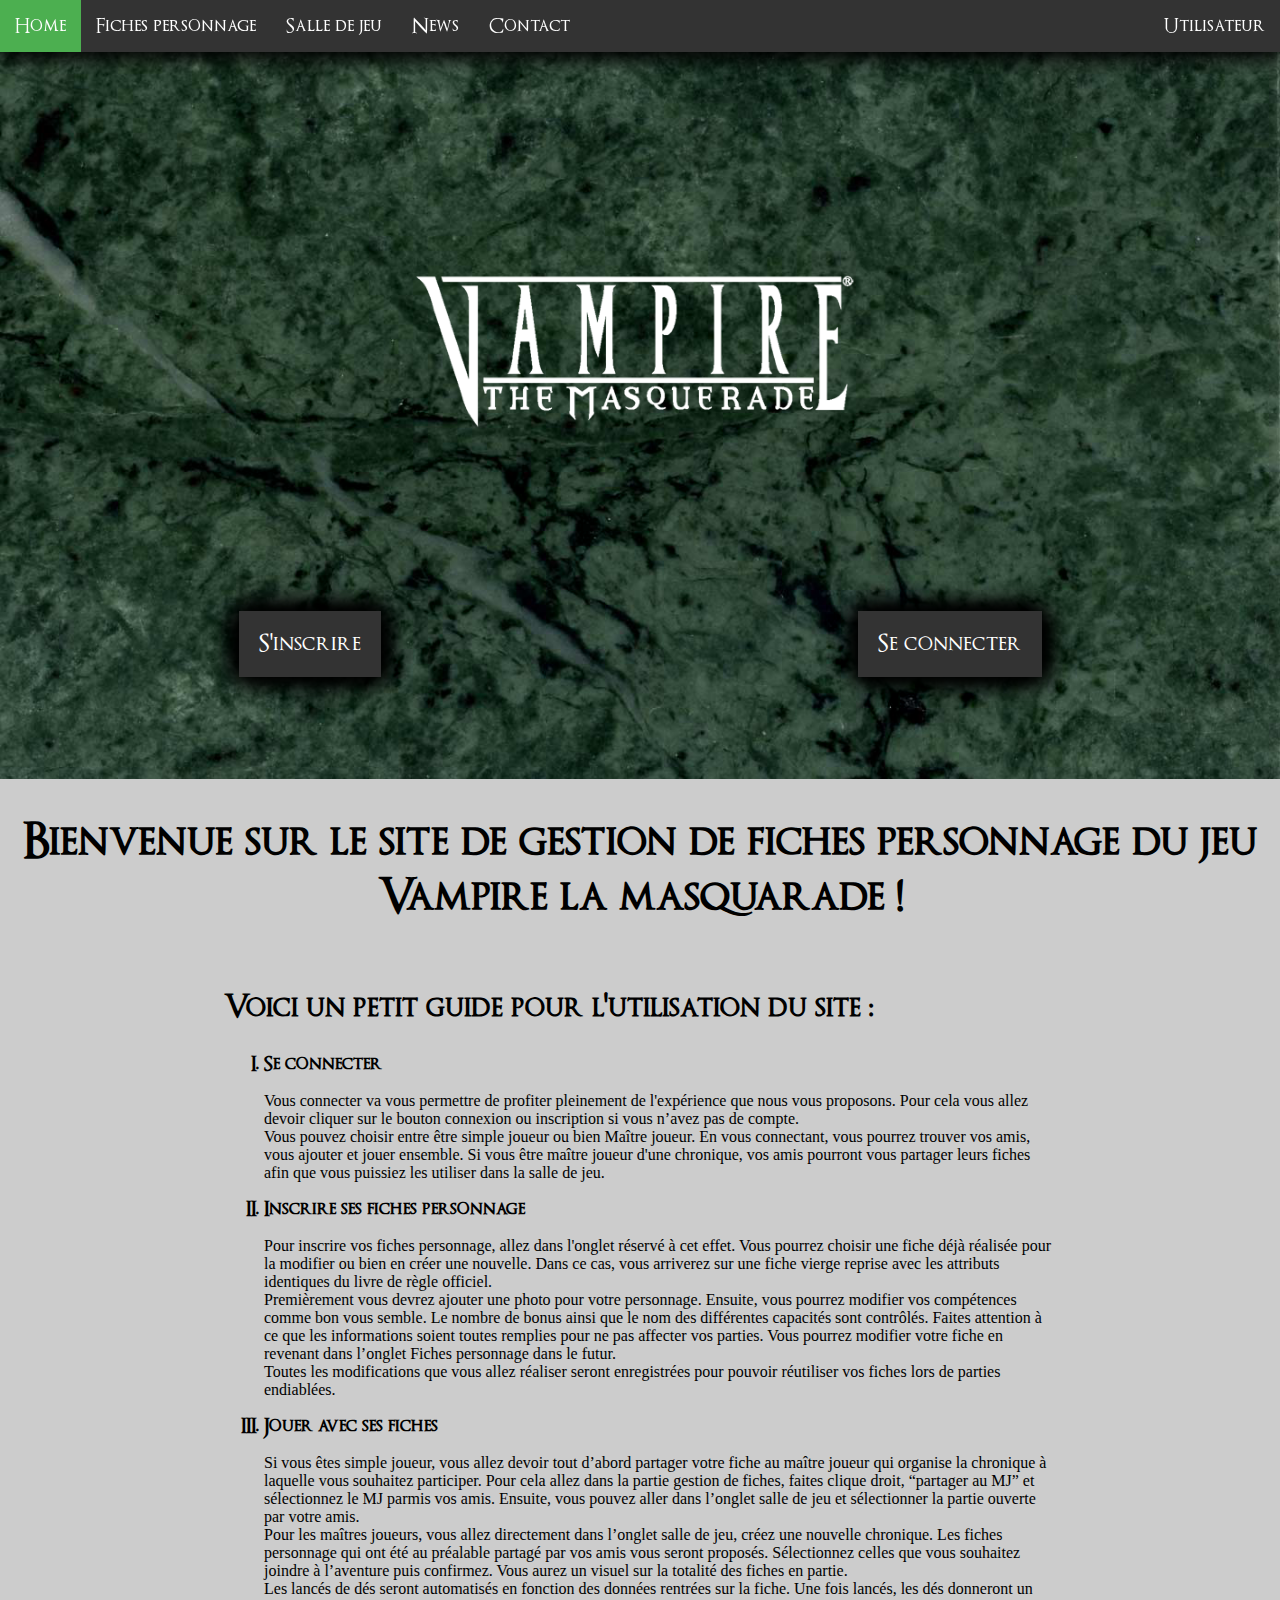
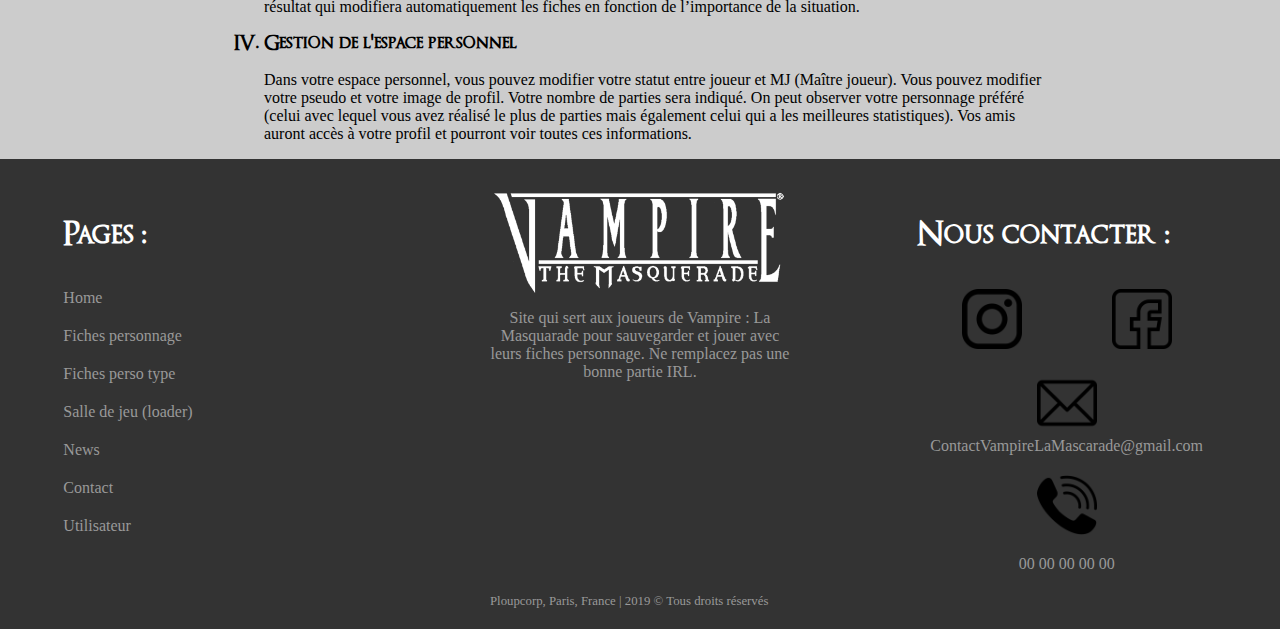
<file: Fiche personnages/index.html>
<!DOCTYPE html>
<html>
<head>
    <meta charset="utf-8" />
    <meta http-equiv="X-UA-Compatible" content="IE=edge"/>
    <title>Vampire la mascarade</title>
    <link rel="icon" href="media/icon.png"/>
    <meta name="description" content="Site de gestion de fiche personnage"/>
    <meta name="keywords" content="JDR, Fiche, personnage, Vampire, Masquerade"/>
    <meta name="author" content="S.B"/>

    <meta name="viewport" content="initial-scale=1.0, user-scalable=yes" />
    <!-- feuille de style principale -->
    <link rel="stylesheet" type="text/css" media="screen" href="css/main.css"/>
</head>

<body>
    <header>
        <!-- barre de navigation -->
        <nav class="nav">
            <ul>    
                <li><a href="index.html" class="active">Home</a></li>
                <li><a href="pages/userFiche.html">Fiches personnage</a></li>
                <li><a href="pages/salleJ.html">Salle de jeu</a></li>
                <li><a href="pages/news.html">News</a></li>
                <li><a href="pages/contact.html">Contact</a></li>
                <li style="float:right"><a href="pages/inscription.html">Utilisateur</a></li>
            </ul>           
        </nav>
        <nav class="navtab">
            <ul>    
                <li><a href="index.html" class="active">Home</a></li>
                <li><a href="pages/userFiche.html">Fiches personnage</a></li>
                <li><a href="pages/salleJ.html">Salle de jeu</a></li>
                <li><a href="pages/news.html">News</a></li>
                <li><a href="pages/contact.html">Contact</a></li>
                <li><a href="pages/inscription.html">Utilisateur</a></li>
            </ul>           
        </nav>
    </header>

    <main>
        <!-- section top -->
        <div class="imageTOP">
            <img src="media/fondtop.png" class="fond" alt="Fond Vampire : The Masquerade">
            <img src="media/vampireb.png" class="imgvampire">
            <div class="butons">
                <div class="inscription">
                    <a href="pages/inscription.html">S'inscrire</a>
                </div>
                <div class="connection">
                    <a href="pages/inscription.html">Se connecter</a>
                </div>
            </div>
        </div>

        <!-- section 1 -->
        <section>
            <h1>Bienvenue sur le site de gestion de fiches personnage du jeu Vampire la masquarade !</h1>
            <article class="index">
                <h2>Voici un petit guide pour l'utilisation du site :</h2>
                <ol>
                    <li>Se connecter</li>
                        <p>Vous connecter va vous permettre de profiter pleinement de l'expérience que nous vous proposons. Pour cela vous allez devoir cliquer sur le bouton connexion ou inscription si vous n’avez pas de compte. </br>
                        Vous pouvez choisir entre être simple joueur ou bien Maître joueur. 
                        En vous connectant, vous pourrez trouver vos amis, vous ajouter et jouer ensemble. Si vous être maître joueur d'une chronique, vos amis pourront vous partager leurs fiches afin que vous puissiez les utiliser dans la salle de jeu.
                        </p> 
                    <li>Inscrire ses fiches personnage</li>
                        <p>Pour inscrire vos fiches personnage, allez dans l'onglet réservé à cet effet. Vous pourrez choisir une fiche déjà réalisée pour la modifier ou bien en créer une nouvelle. Dans ce cas, vous arriverez sur une fiche vierge reprise avec les attributs identiques du livre de règle officiel.</br>
                        Premièrement vous devrez ajouter une photo pour votre personnage. Ensuite, vous pourrez modifier vos compétences comme bon vous semble. Le nombre de bonus ainsi que le nom des différentes capacités sont contrôlés. Faites attention à ce que les informations soient toutes remplies pour ne pas affecter vos parties. Vous pourrez modifier votre fiche en revenant dans l’onglet Fiches personnage dans le futur.</br>
                        Toutes les modifications que vous allez réaliser seront enregistrées pour pouvoir réutiliser vos fiches lors de parties endiablées. 
                                </p> 
                    <li>Jouer avec ses fiches</li>
                        <p>Si vous êtes simple joueur, vous allez devoir tout d’abord partager votre fiche au maître joueur qui organise la chronique à laquelle vous souhaitez participer. Pour cela allez dans la partie gestion de fiches, faites clique droit, “partager au MJ” et sélectionnez le MJ parmis vos amis. Ensuite, vous pouvez aller dans l’onglet salle de jeu et sélectionner la partie ouverte par votre amis.</br> 
                        Pour les maîtres joueurs, vous allez directement dans l’onglet salle de jeu, créez une nouvelle chronique. Les fiches personnage qui ont été au préalable partagé par vos amis vous seront proposés. Sélectionnez celles que vous souhaitez joindre à l’aventure puis confirmez. Vous aurez un visuel sur la totalité des fiches en partie.</br> 
                        Les lancés de dés seront automatisés en fonction des données rentrées sur la fiche. Une fois lancés, les dés donneront un résultat qui modifiera automatiquement les fiches en fonction de l’importance de la situation. 
                        </p> 
                        <li>Gestion de l'espace personnel</li>
                        <p>Dans votre espace personnel, vous pouvez modifier votre statut entre joueur et MJ (Maître joueur). Vous pouvez modifier votre pseudo et votre image de profil. Votre nombre de parties sera indiqué. On peut observer votre personnage préféré (celui avec lequel vous avez réalisé le plus de parties mais également celui qui a les meilleures statistiques). Vos amis auront accès à votre profil et pourront voir toutes ces informations.</p> 
                </ol>
            </article>
        </section>
    </main>
    <footer>
        <div class="footerB">
            <h2>Pages :</h2>
            <a href="index.html">Home</a>
            <a href="pages/userFiche.html">Fiches personnage</a>
            <a href="pages/Fiches/ficheP.html">Fiches perso type</a>
            <a href="pages/salleJ.html">Salle de jeu (loader)</a>
            <a href="pages/news.html">News</a>
            <a href="pages/contact.html">Contact</a>
            <a href="pages/inscription.html">Utilisateur</a>
        </div>
        <div class="footerB sanslien">
            <img src="media/vampireb.png">
            <p>Site qui sert aux joueurs de Vampire : La Masquarade pour sauvegarder et jouer avec leurs fiches personnage. Ne remplacez pas une bonne partie IRL.</p>
            <div class="copyright">
                Ploupcorp, Paris, France | 2019 © Tous droits réservés 
            </div>
        </div>
        <div class="footerB sanslien">
            <h2>Nous contacter :</h2>
            <div class="directlink">
                <a href="https://www.instagram.com/" target="_blank"><img src="media/reseaux/instagram-logo.png"></a>
                <a href="https://www.facebook.com/" target="_blank"><img src="media/reseaux/facebook.png"></a>
            </div>
            <div class="contactplus">
                <img src="media/reseaux/email.png"> 
                <p style="margin:0">ContactVampireLaMascarade@gmail.com</p>
            </div>
            <div class="contactplus">
                <img src="media/reseaux/call.png">
                <p>00 00 00 00 00</p>
            </div>
        </div>
    </footer>
</body>


</html>
</file>
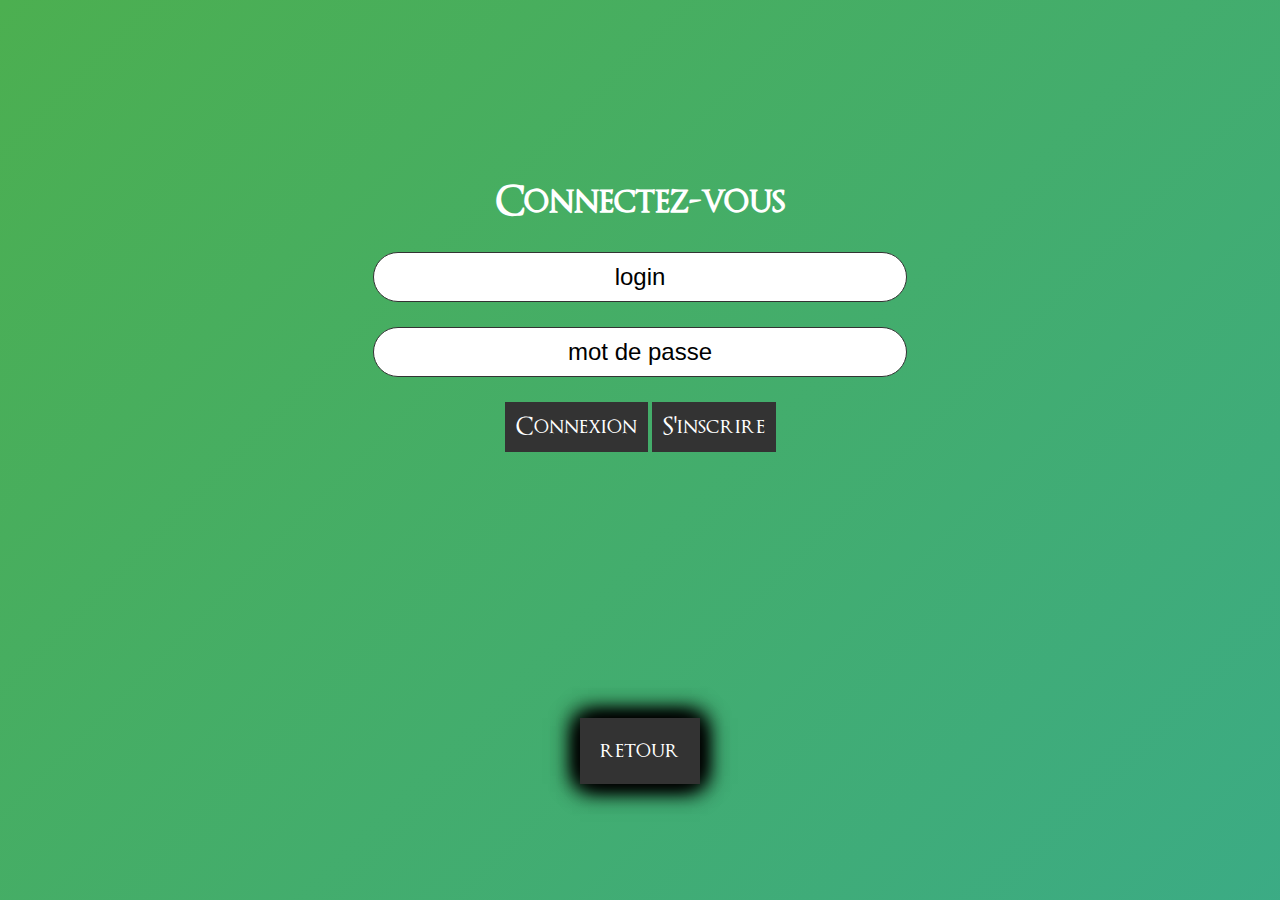
<file: Fiche personnages/pages/inscription.html>
<!DOCTYPE html>
<html class="spe">
<head>
    <meta charset="utf-8" />
    <meta http-equiv="X-UA-Compatible" content="IE=edge"/>
    <title>Vampire la mascarade - formulaire</title>
    <link rel="icon" href="../../media/icon.png"/>
    <meta name="description" content="Inscription ou connexion au site de gestion de fiches Vampire : The Masquerade"/>
    <meta name="keywords" content="JDR, Fiche, personnage, Vampire, Masquerade"/>
    <meta name="author" content="S.B"/>

    <meta name="viewport" content="initial-scale=1.0, user-scalable=yes" />
    <!-- feuille de style principale -->
    <link rel="stylesheet" type="text/css" media="screen" href="../css/main.css"/>
</head>

<body class="spe">
    <div class="fondformulaire">
        <div class="formulaire connexion">
            <h1>Connectez-vous</h1>
            <form action="inscription.html" method="post">
                <input type='text' name='login' value="login"></br>
                <input type='text' name='mdp' value="mot de passe"></br>
                <input class="submit" type="submit" value="Connexion"> 
                <input class="submit goin" type="submit" value="S'inscrire"> 
            </form>
        </div>
        <div class="formulaire inscriptions">
                <h1>Inscrivez-vous</h1>
                <form action="#" method="post">
                    <input type='text' name='login' value="login"></br>
                    <input type='text' name='mdp' value="mot de passe"></br>
                    <input type='text' name='mdp2' value="répétez votre mot de passe"></br>
                    <input type='text' name='mail' value="mail"></br>
                    <input class="submit" type="submit" value="Inscrption"> 
                    <input class="submit goco" type="submit" value="Se connecter"> 
                </form>
        </div>
        <div class="butons log">
            <a href="../index.html">retour</a>
        </div>
    </div>
</body>
</html>
</file>
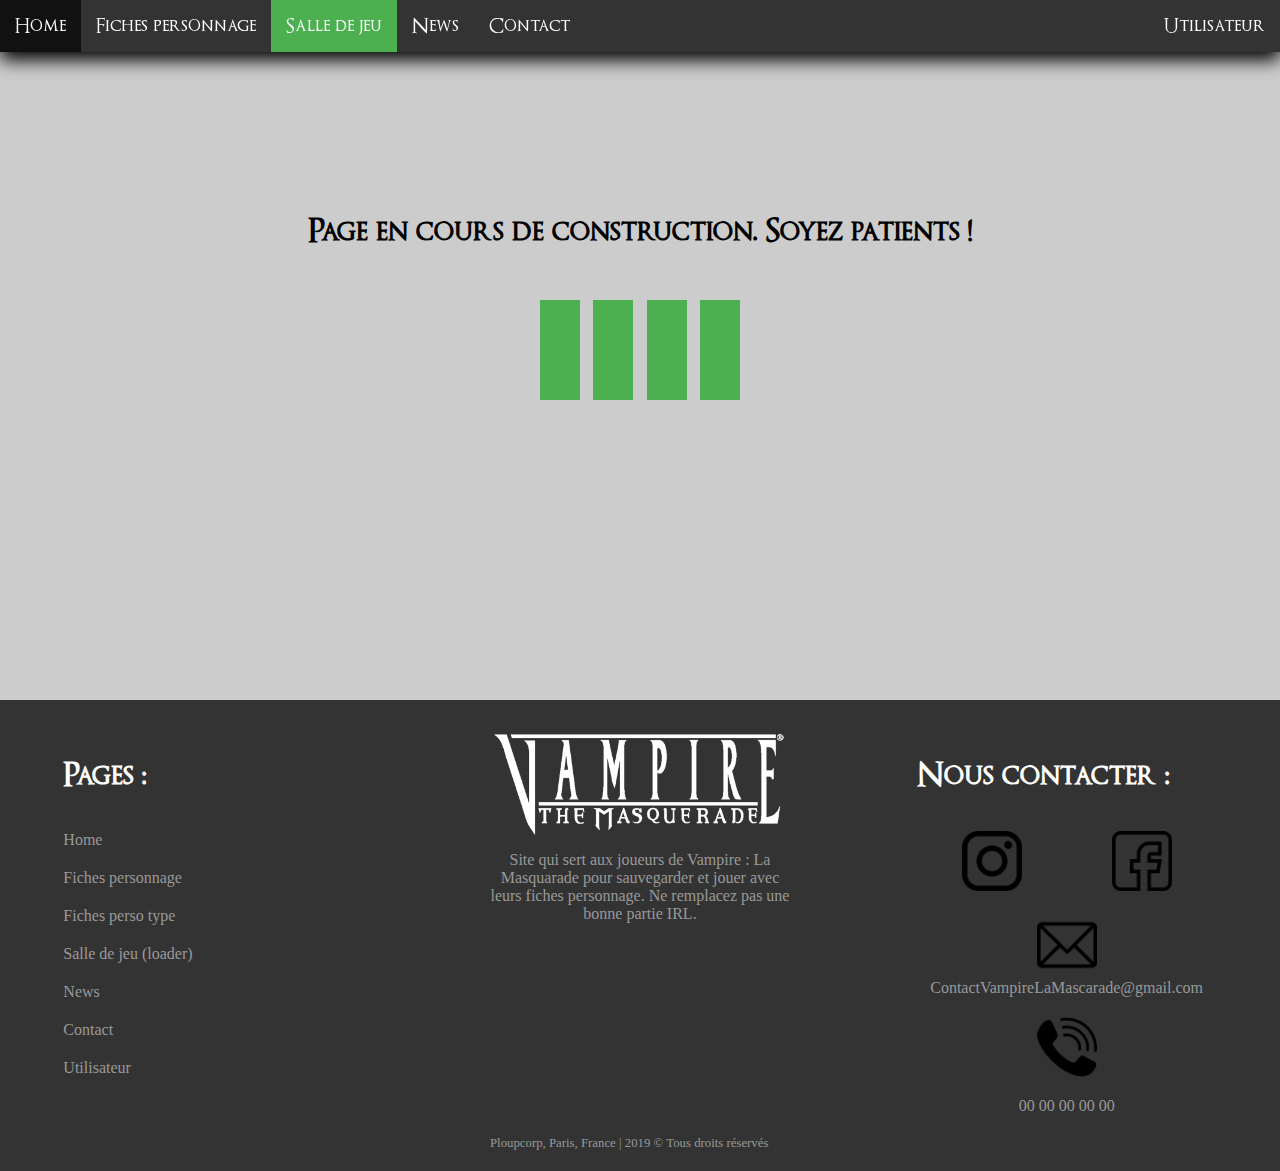
<file: Fiche personnages/pages/salleJ.html>
<!DOCTYPE html>
<html>
<head>
    <meta charset="utf-8" />
    <meta http-equiv="X-UA-Compatible" content="IE=edge"/>
    <title>Vampire la mascarade - salle de jeu</title>
    <link rel="icon" href="../media/icon.png"/>
    <meta name="description" content="Zone de jeu. Lancez vos chroniques et amusez-vous avec vous amis"/>
    <meta name="keywords" content="JDR, Fiche, personnage, Vampire, Masquerade"/>
    <meta name="author" content="S.B"/>

    <meta name="viewport" content="initial-scale=1.0, user-scalable=yes" />
    <!-- feuille de style principale -->
    <link rel="stylesheet" type="text/css" media="screen" href="../css/main.css"/>
</head>

<body>
    <header>
        <!-- barre de navigation -->
        <nav class="nav">
            <ul>    
                <li><a href="../index.html">Home</a></li>
                <li><a href="userFiche.html">Fiches personnage</a></li>
                <li><a href="salleJ.html" class="active">Salle de jeu</a></li>
                <li><a href="news.html">News</a></li>
                <li><a href="contact.html">Contact</a></li>
                <li style="float:right"><a href="inscription.html">Utilisateur</a></li>
            </ul>           
        </nav>
        <nav class="navtab">
            <ul>    
                    <li><a href="../index.html">Home</a></li>
                    <li><a href="userFiche.html">Fiches personnage</a></li>
                    <li><a href="salleJ.html" class="active">Salle de jeu</a></li>
                    <li><a href="news.html">News</a></li>
                    <li><a href="contact.html">Contact</a></li>
                <li><a href="inscription.html">Utilisateur</a></li>
            </ul>           
        </nav>
    </header>
        
    <main class="SalleJ">
        <h1 class="tLoader">Page en cours de construction. Soyez patients !</h1>
        <div class="loader">
            <div class="carre1"></div>
            <div class="carre2"></div>
            <div class="carre3"></div>
            <div class="carre4"></div>
        </div>
    </main>
    <footer>
        <div class="footerB">
            <h2>Pages :</h2>
            <a href="../index.html">Home</a>
            <a href="userFiche.html">Fiches personnage</a>
            <a href="Fiches/ficheP.html">Fiches perso type</a>
            <a href="salleJ.html">Salle de jeu (loader)</a>
            <a href="news.html">News</a>
            <a href="contact.html">Contact</a>
            <a href="inscription.html">Utilisateur</a>
        </div>
        <div class="footerB sanslien">
            <img src="../media/vampireb.png">
            <p>Site qui sert aux joueurs de Vampire : La Masquarade pour sauvegarder et jouer avec leurs fiches personnage. Ne remplacez pas une bonne partie IRL.</p>
            <div class="copyright">
                Ploupcorp, Paris, France | 2019 © Tous droits réservés 
            </div>
        </div>
        <div class="footerB sanslien">
            <h2>Nous contacter :</h2>
            <div class="directlink">
                <a href="https://www.instagram.com/" target="_blank"><img src="../media/reseaux/instagram-logo.png"></a>
                <a href="https://www.facebook.com/" target="_blank"><img src="../media/reseaux/facebook.png"></a>
            </div>
            <div class="contactplus">
                <img src="../media/reseaux/email.png"> 
                <p style="margin:0">ContactVampireLaMascarade@gmail.com</p>
            </div>
            <div class="contactplus">
                <img src="../media/reseaux/call.png">
                <p>00 00 00 00 00</p>
            </div>
        </div>
    </footer>   
</body>
</html>
</file>
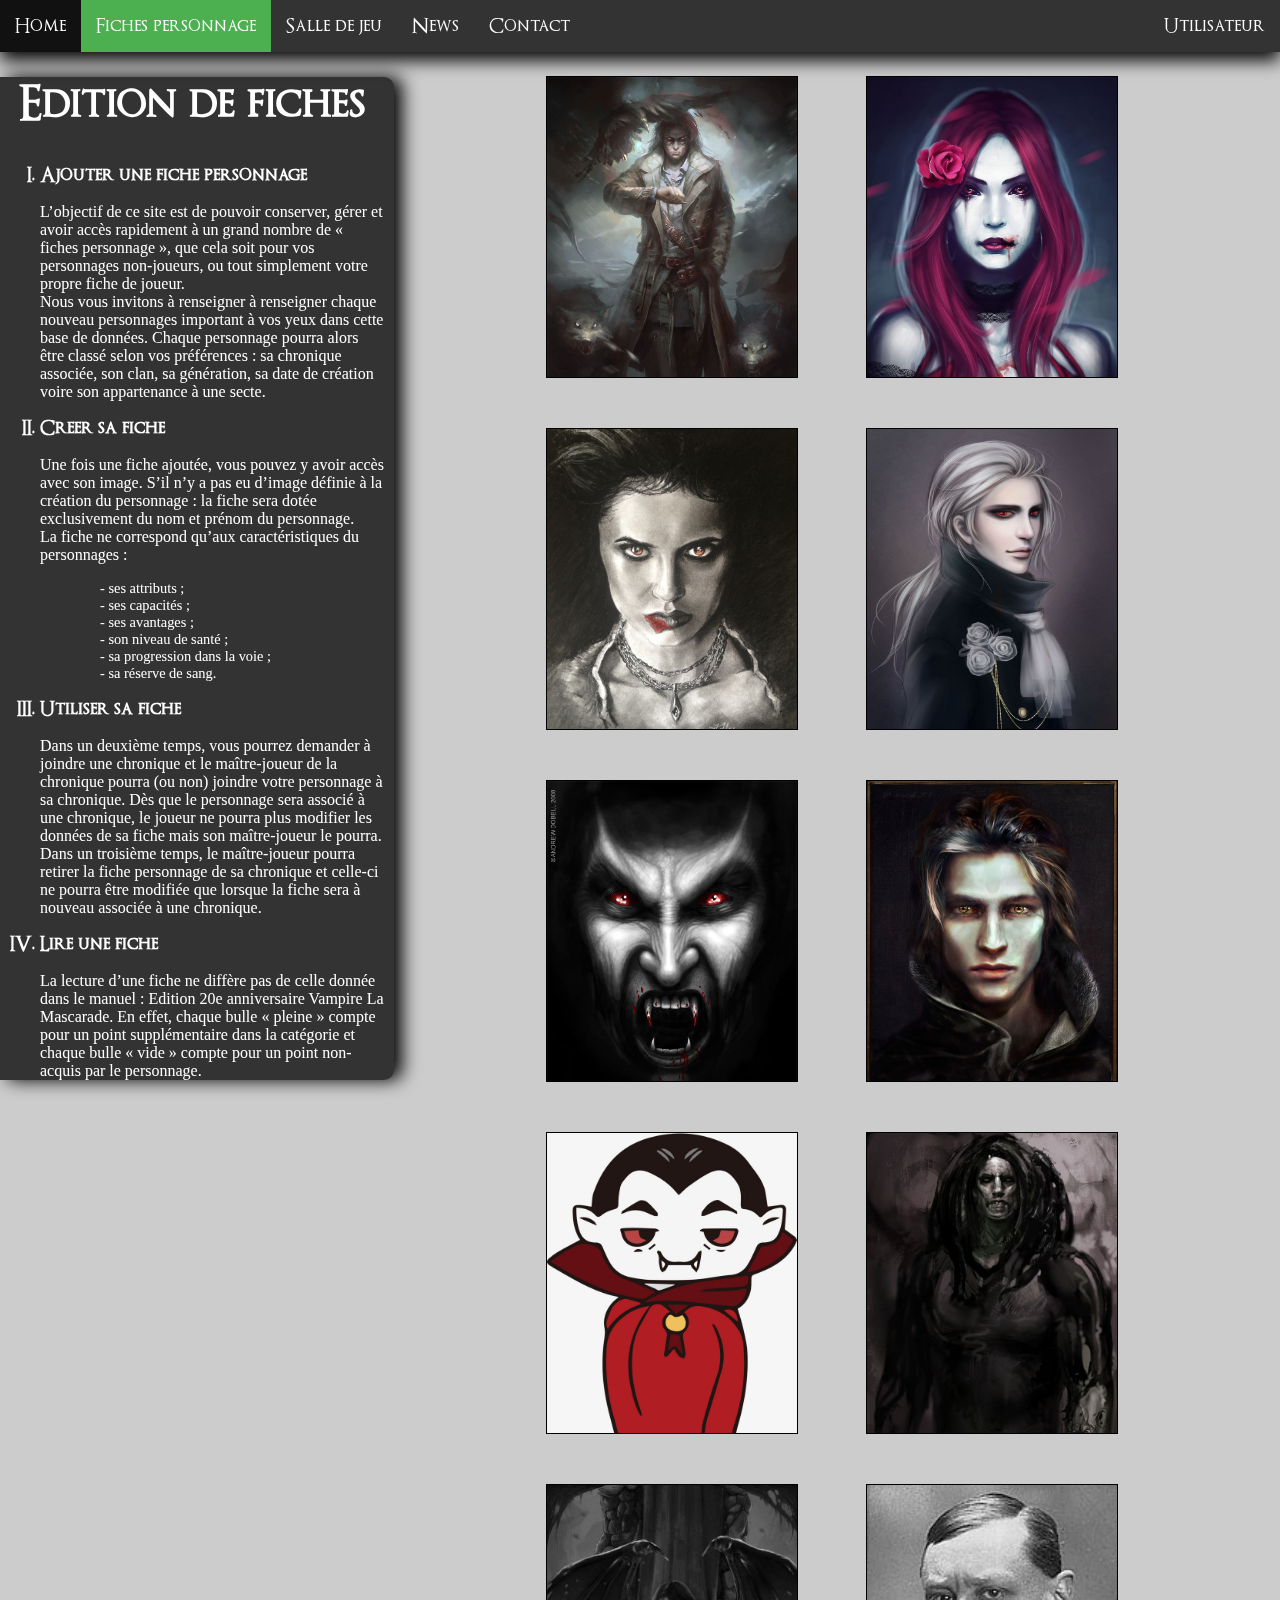
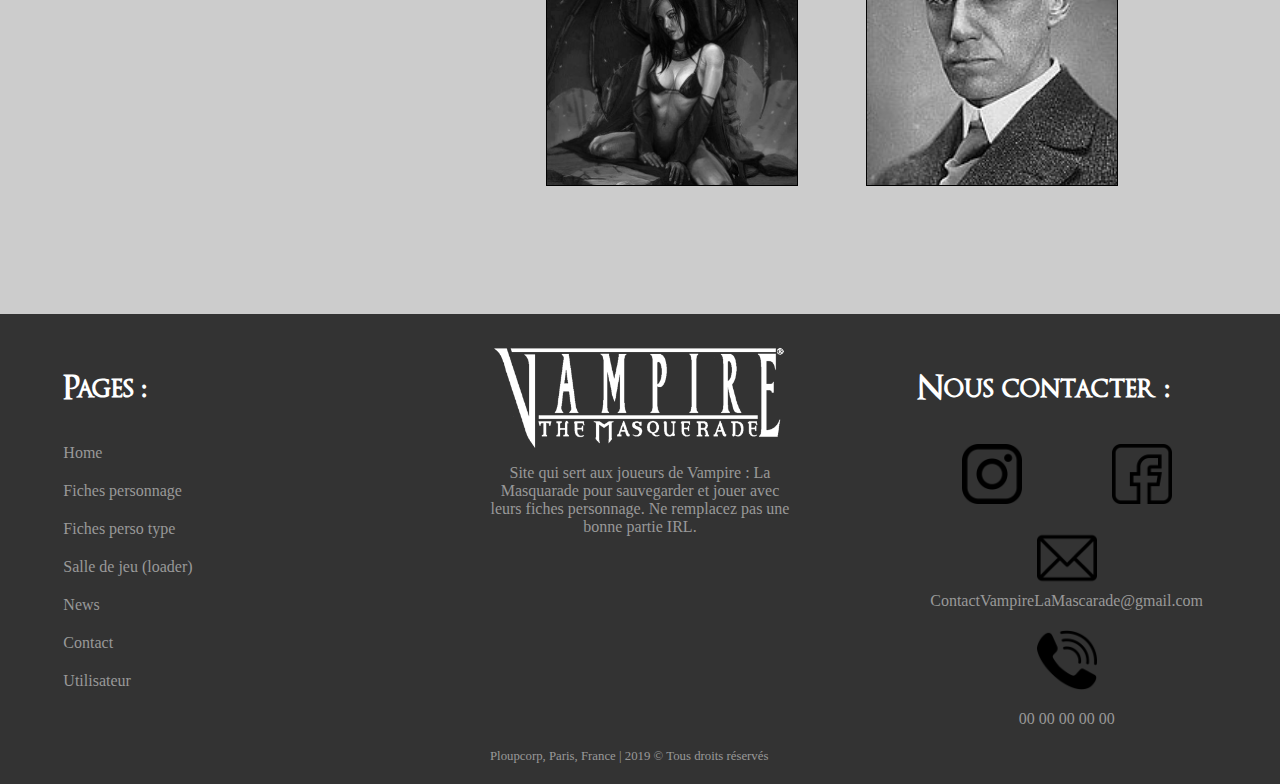
<file: Fiche personnages/pages/userFiche.html>
<!DOCTYPE html>
<html>
<head>
    <meta charset="utf-8" />
    <meta http-equiv="X-UA-Compatible" content="IE=edge"/>
    <title>Vampire la mascarade - création de fiches</title>
    <link rel="icon" href="../media/icon.png"/>
    <meta name="description" content="Gestion de ses fiches personnage à utiliser pour jouer à Vampire : The Masquarade"/>
    <meta name="keywords" content="JDR, Fiche, personnage, Vampire, Masquerade"/>
    <meta name="author" content="S.B"/>

    <meta name="viewport" content="initial-scale=1.0, user-scalable=yes" />
    <!-- feuille de style principale -->
    <link rel="stylesheet" type="text/css" media="screen" href="../css/main.css"/>
</head>

<body>
    <header>
        <!-- barre de navigation -->
        <nav class="nav">
            <ul>    
                <li><a href="../index.html">Home</a></li>
                <li><a href="userFiche.html" class="active">Fiches personnage</a></li>
                <li><a href="salleJ.html">Salle de jeu</a></li>
                <li><a href="news.html">News</a></li>
                <li><a href="contact.html">Contact</a></li>
                <li style="float:right"><a href="inscription.html">Utilisateur</a></li>
            </ul>           
        </nav>
        <nav class="navtab">
            <ul>    
                    <li><a href="../index.html">Home</a></li>
                    <li><a href="userFiche.html" class="active">Fiches personnage</a></li>
                    <li><a href="salleJ.html">Salle de jeu</a></li>
                    <li><a href="news.html">News</a></li>
                    <li><a href="contact.html">Contact</a></li>
                <li><a href="inscription.html">Utilisateur</a></li>
            </ul>           
        </nav>
    </header>

    <main>
        <!-- tuto fiches fixé gauche -->
        <section class="editeur">
            <div class="boiteediteur">
                <h1>Edition de fiches</h1>
                <ol>
                    <li>Ajouter une fiche personnage</li>
                    <p>L’objectif de ce site est de pouvoir conserver, gérer et avoir accès rapidement à un grand nombre de « fiches personnage », que cela soit pour vos personnages non-joueurs, ou tout simplement votre propre fiche de joueur.</br>
                    Nous vous invitons à renseigner à renseigner chaque nouveau personnages important à vos yeux dans cette base de données. Chaque personnage pourra alors être classé selon vos préférences : sa chronique associée, son clan, sa génération, sa date de création voire son appartenance à une secte.</p>
                    <li>Creer sa fiche</li>
                    <p>Une fois une fiche ajoutée, vous pouvez y avoir accès avec son image. S’il n’y a pas eu d’image définie à la création du personnage : la fiche sera dotée exclusivement du nom et prénom du personnage.</br>
                    La fiche ne correspond qu’aux caractéristiques du personnages :
                        <ul> 
                            <li>ses attributs ;</li>
                            <li>ses capacités ;</li>
                            <li>ses avantages ;</li>
                            <li>son niveau de santé ;</li>
                            <li>sa progression dans la voie ;</li>
                            <li>sa réserve de sang.</li>
                        </ul>
                    </p>
                    <li>Utiliser sa fiche</li>
                    <p>Dans un deuxième temps, vous pourrez demander à joindre une chronique et le maître-joueur de la chronique pourra (ou non) joindre votre personnage à sa chronique. Dès que le personnage sera associé à une chronique, le joueur ne pourra plus modifier les données de sa fiche mais son maître-joueur le pourra.</br>
                    Dans un troisième temps, le maître-joueur pourra retirer la fiche personnage de sa chronique et celle-ci ne pourra être modifiée que lorsque la fiche sera à nouveau associée à une chronique. </p>
                    <li>Lire une fiche</li>
                    <p>La lecture d’une fiche ne diffère pas de celle donnée dans le manuel : Edition 20e anniversaire Vampire La Mascarade. En effet, chaque bulle « pleine » compte pour un point supplémentaire dans la catégorie et chaque bulle « vide » compte pour un point non-acquis par le personnage.</p>
                </ol>
            </div>
        </section>

        <!-- différentes fiches personnages -->
        <article class="articlemargin">
            <div class="fichesP">
                <a href="Fiches/ficheP.html"><img src="../media/perso/personnage_1.jpg" width="250px" title="vampire 1" alt="vampire 1"></a>
            </div>
            <div class="fichesP">
                <a href="Fiches/ficheP.html"><img src="../media/perso/personnage_2.jpg" width="250px" title="vampire 2" alt="vampire 2"></a>
            </div>
            <div class="fichesP">
                <a href="Fiches/ficheP.html"><img src="../media/perso/personnage_3.jpg" width="250px"></a>
            </div>
            <div class="fichesP">
                <a href="Fiches/ficheP.html"><img src="../media/perso/personnage_4.jpg" width="250px" title="vampire 3" alt="vampire 3"></a>
            </div>
            <div class="fichesP">
                <a href="Fiches/ficheP.html"><img src="../media/perso/personnage_5.jpg" width="250px" title="vampire 4" alt="vampire 4"></a>
            </div>
            <div class="fichesP">
                <a href="Fiches/ficheP.html"><img src="../media/perso/personnage_6.jpg" width="250px" title="vampire 5" alt="vampire 5"></a>
            </div>
            <div class="fichesP">
                <a href="Fiches/ficheP.html"><img src="../media/perso/personnage_7.jpg" width="250px" title="vampire 6" alt="vampire 6"></a>
            </div>
            <div class="fichesP">
                <a href="Fiches/ficheP.html"><img src="../media/perso/personnage_8.jpg" width="250px" title="vampire 7" alt="vampire 7"></a>
            </div>
            <div class="fichesP">
                <a href="Fiches/ficheP.html"><img src="../media/perso/personnage_9.jpg" width="250px" title="vampire 8" alt="vampire 8"></a>
            </div>
            <div class="fichesP">
                <a href="Fiches/ficheP.html"><img src="../media/perso/personnage_10.jpg" width="250px" title="vampire 9" alt="vampire 9"></a>
            </div>
        </article>

    </main>
    <footer>
        <div class="footerB">
            <h2>Pages :</h2>
            <a href="../index.html">Home</a>
            <a href="userFiche.html">Fiches personnage</a>
            <a href="Fiches/ficheP.html">Fiches perso type</a>
            <a href="salleJ.html">Salle de jeu (loader)</a>
            <a href="news.html">News</a>
            <a href="contact.html">Contact</a>
            <a href="inscription.html">Utilisateur</a>
        </div>
        <div class="footerB sanslien">
            <img src="../media/vampireb.png">
            <p>Site qui sert aux joueurs de Vampire : La Masquarade pour sauvegarder et jouer avec leurs fiches personnage. Ne remplacez pas une bonne partie IRL.</p>
            <div class="copyright">
                Ploupcorp, Paris, France | 2019 © Tous droits réservés 
            </div>
        </div>
        <div class="footerB sanslien">
            <h2>Nous contacter :</h2>
            <div class="directlink">
                <a href="https://www.instagram.com/" target="_blank"><img src="../media/reseaux/instagram-logo.png"></a>
                <a href="https://www.facebook.com/" target="_blank"><img src="../media/reseaux/facebook.png"></a>
            </div>
            <div class="contactplus">
                <img src="../media/reseaux/email.png"> 
                <p style="margin:0">ContactVampireLaMascarade@gmail.com</p>
            </div>
            <div class="contactplus">
                <img src="../media/reseaux/call.png">
                <p>00 00 00 00 00</p>
            </div>
        </div>
    </footer>
</body>
</html>
</file>
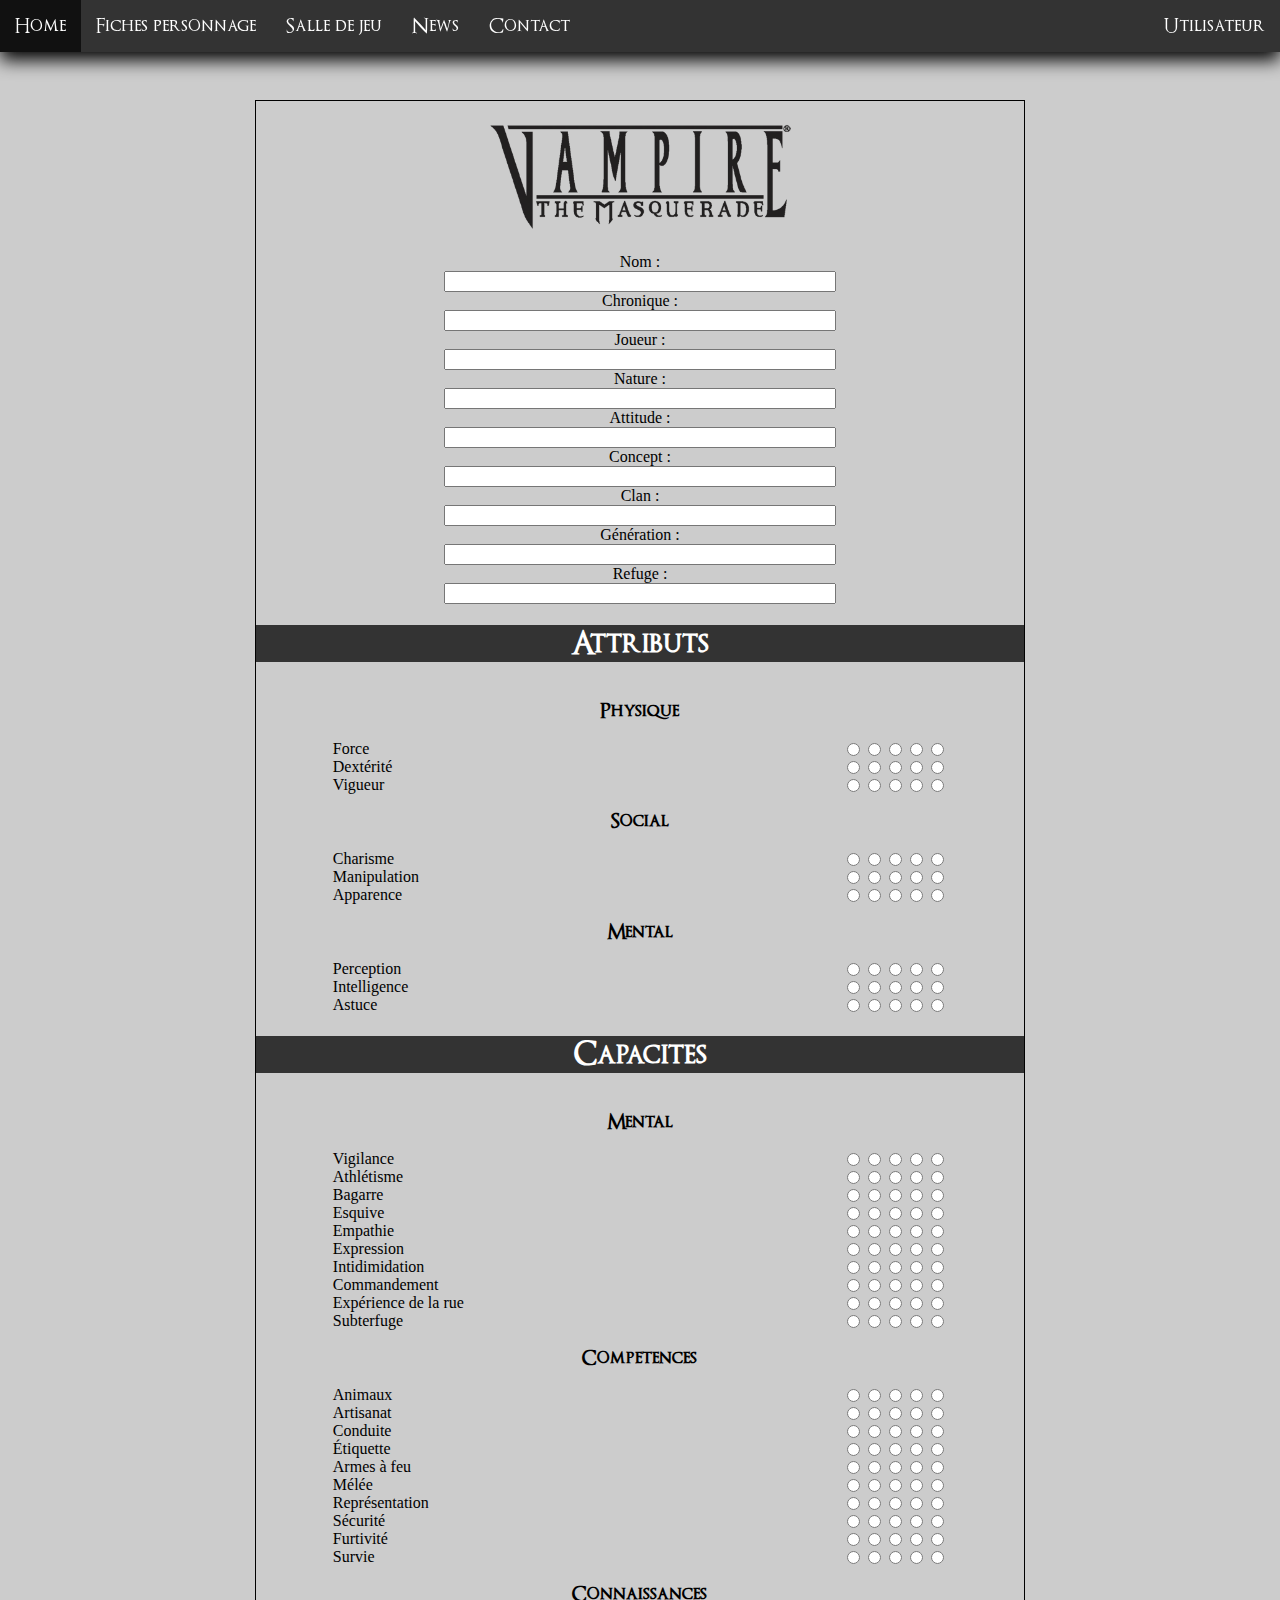
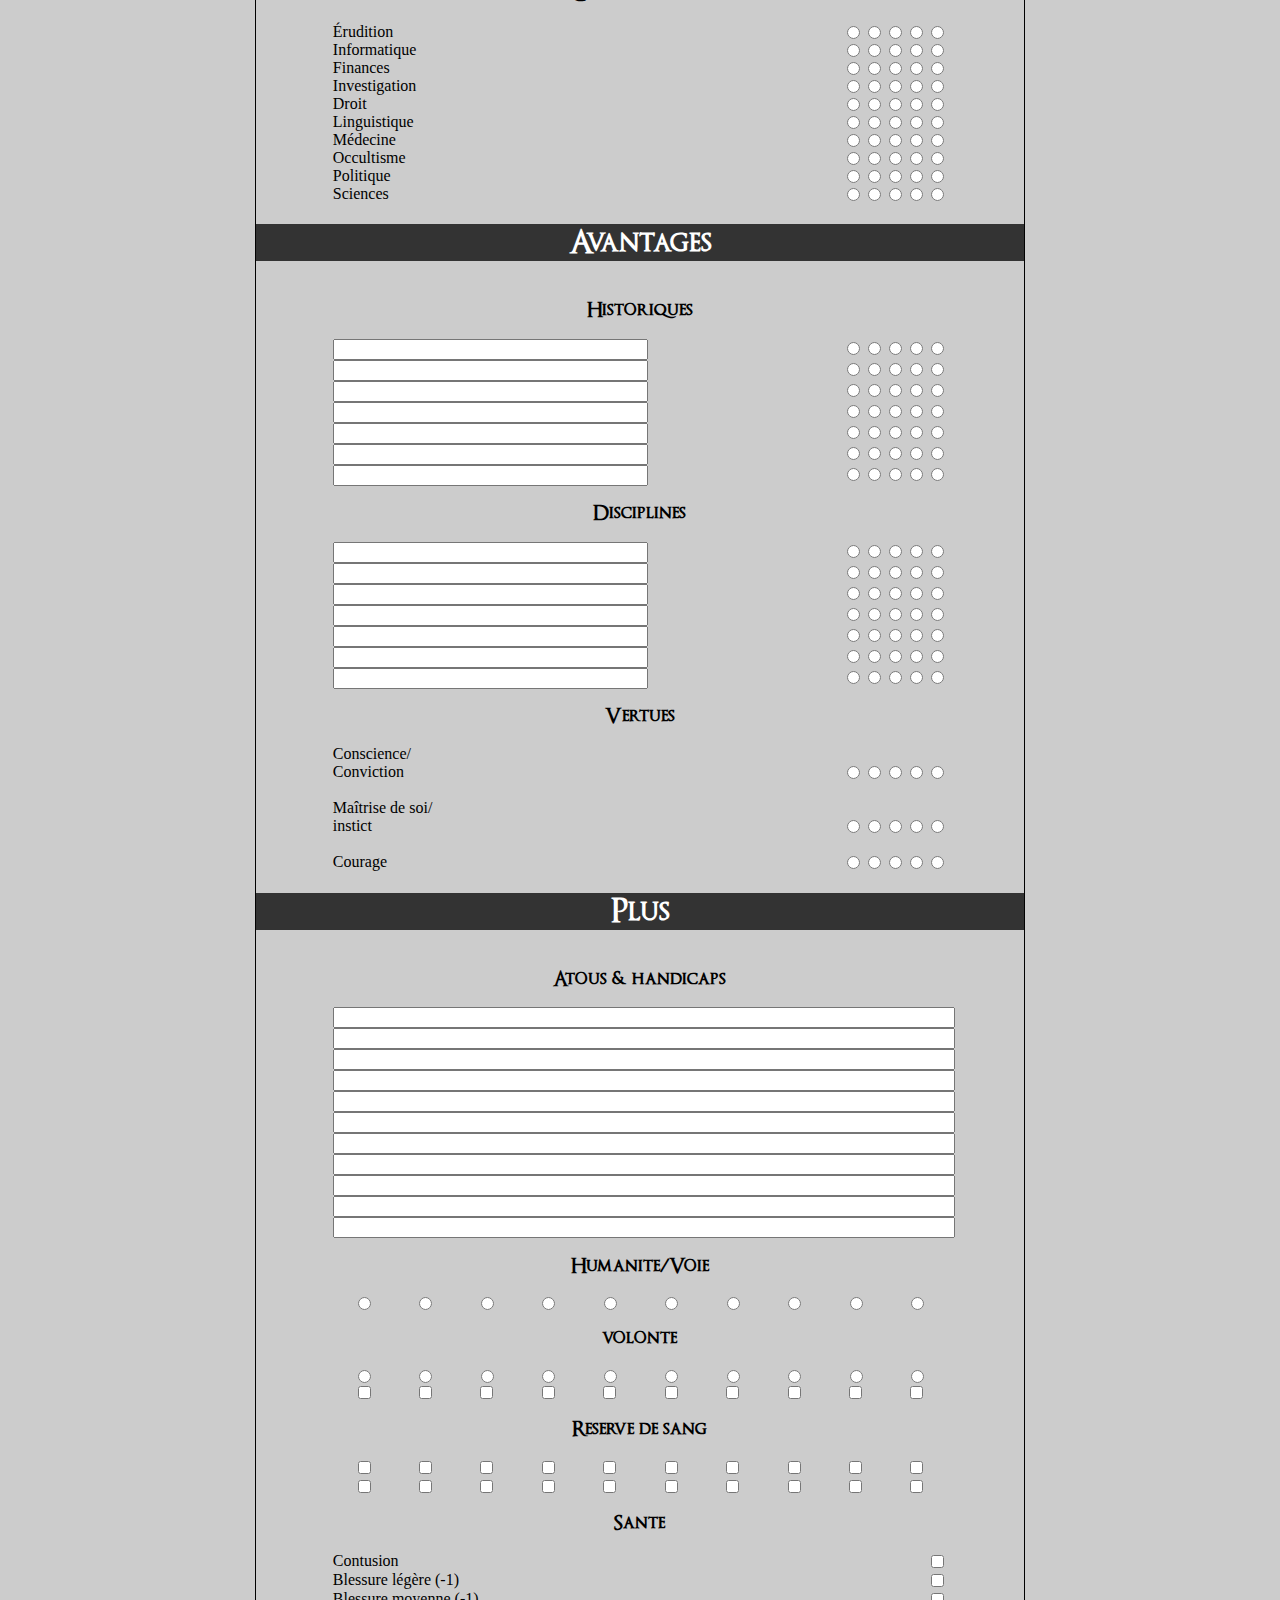
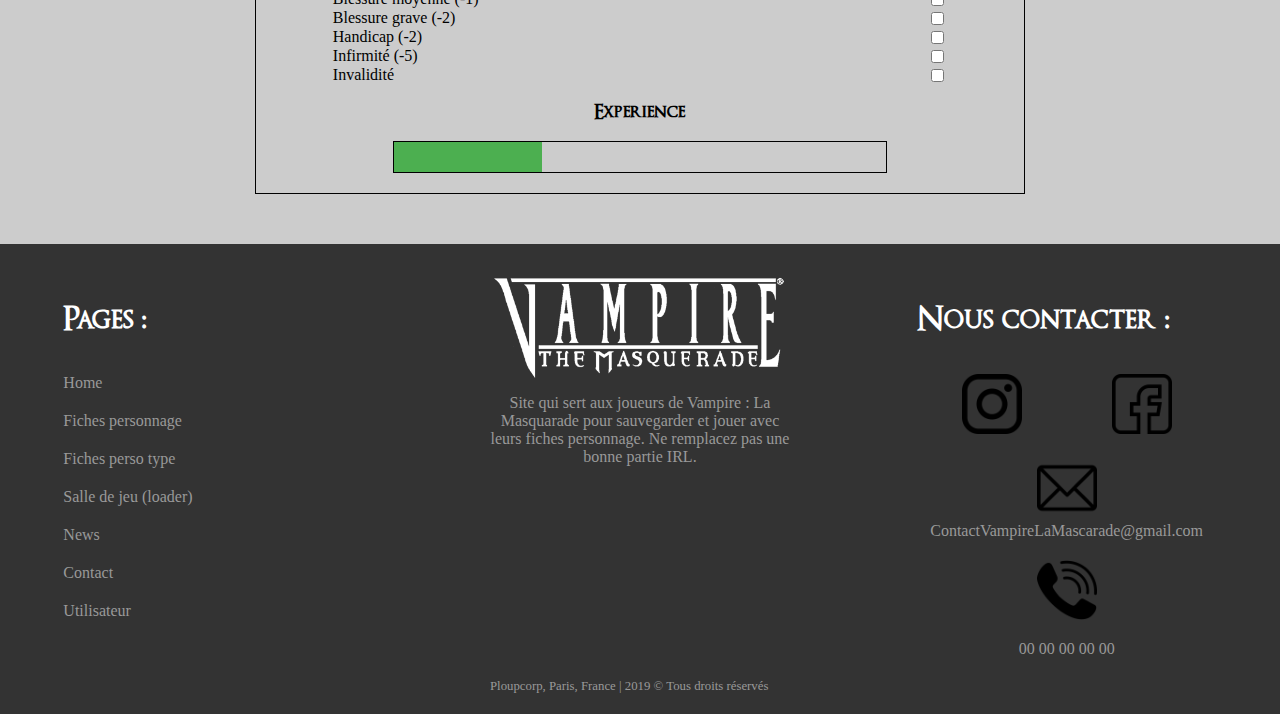
<file: Fiche personnages/pages/Fiches/ficheP.html>
<!DOCTYPE html>
<html>
<head>
    <meta charset="utf-8" />
    <meta http-equiv="X-UA-Compatible" content="IE=edge"/>
    <title>Vampire la mascarade - fiche personnage</title>
    <link rel="icon" href="../../media/icon.png"/>
    <meta name="description" content="Fiche personnage type"/>
    <meta name="keywords" content="JDR, Fiche, personnage, Vampire, Masquerade"/>
    <meta name="author" content="S.B"/>

    <meta name="viewport" content="initial-scale=1.0, user-scalable=yes" />
    <!-- feuille de style principale -->
    <link rel="stylesheet" type="text/css" media="screen" href="../../css/main.css"/>
</head>

<body>
    <header>
        <!-- barre de navigation -->
        <nav class="nav">
            <ul>    
                <li><a href="../../index.html">Home</a></li>
                <li><a href="../userFiche.html">Fiches personnage</a></li>
                <li><a href="../salleJ.html">Salle de jeu</a></li>
                <li><a href="../news.html">News</a></li>
                <li><a href="../contact.html">Contact</a></li>
                <li style="float:right"><a href="../inscription.html">Utilisateur</a></li>
            </ul>           
        </nav>
        <nav class="navtab">
            <ul>    
                    <li><a href="../../index.html">Home</a></li>
                    <li><a href="../userFiche.html">Fiches personnage</a></li>
                    <li><a href="../salleJ.html">Salle de jeu</a></li>
                    <li><a href="../news.html">News</a></li>
                    <li><a href="../contact.html">Contact</a></li>
                <li><a href="../inscription.html">Utilisateur</a></li>
            </ul>           
        </nav>
    </header>

    <main>
        <article class="container">
            <img src="../../media/vampire.png">
            <div class="zones formulairevamp">
                <form action="ficheP.html" method="post">
                    Nom : <input type='text' name='Nom'>
                    Chronique : <input type='text' name='Chronique'>
                    Joueur : <input type='text' name='Joueur'>
                </form>
                <form action="ficheP.html" method="post">
                    Nature : <input type='text' name='Nature'>
                    Attitude : <input type='text' name='Attitude'>
                    Concept : <input type='text' name='Concept'>
                </form>
                <form action="ficheP.html" method="post">
                    Clan : <input type='text' name='Clan'>
                    Génération : <input type='text' name='Génération'>
                    Refuge : <input type='text' name='Refuge'>
                </form>
            </div>
            <h1>Attributs</h1>
            <div class="zones">
                <div class="attributs">
                    <h2>Physique</h2>
                    <form action="ficheP.html" method="post">
                        <div>Force <input type="radio" name='1'><input type="radio" name='1'><input type="radio" name='1'><input type="radio" name='1'><input type="radio" name='1'> </div>
                        <div>Dextérité <input type="radio" name='2'><input type="radio" name='2'><input type="radio" name='2'><input type="radio" name='2'><input type="radio" name='2'> </div>
                        <div>Vigueur <input type="radio" name='3'><input type="radio" name='3'><input type="radio" name='3'><input type="radio" name='3'><input type="radio" name='3'> </div>
                    </form>
                </div>
                <div class="attributs">
                    <h2>Social</h2>
                    <form action="ficheP.html" method="post">
                        <div>Charisme <input type="radio" name='1'><input type="radio" name='1'><input type="radio" name='1'><input type="radio" name='1'><input type="radio" name='1'> </div>
                        <div>Manipulation <input type="radio" name='2'><input type="radio" name='2'><input type="radio" name='2'><input type="radio" name='2'><input type="radio" name='2'> </div>
                        <div>Apparence <input type="radio" name='3'><input type="radio" name='3'><input type="radio" name='3'><input type="radio" name='3'><input type="radio" name='3'> </div>
                    </form>
                </div>
                <div class="attributs">
                    <h2>Mental</h2>
                    <form action="ficheP.html" method="post">
                        <div>Perception <input type="radio" name='1'><input type="radio" name='1'><input type="radio" name='1'><input type="radio" name='1'><input type="radio" name='1'> </div>
                        <div>Intelligence <input type="radio" name='2'><input type="radio" name='2'><input type="radio" name='2'><input type="radio" name='2'><input type="radio" name='2'> </div>
                        <div>Astuce <input type="radio" name='3'><input type="radio" name='3'><input type="radio" name='3'><input type="radio" name='3'><input type="radio" name='3'> </div>
                    </form>                  
                </div>
            </div>
            <h1>Capacites</h1>
            <div class="zones">
                <div class="attributs">
                    <h2>Mental</h2>
                    <form action="ficheP.html" method="post">
                        <div>Vigilance <input type="radio" name='1'><input type="radio" name='1'><input type="radio" name='1'><input type="radio" name='1'><input type="radio" name='1'> </div>
                        <div>Athlétisme <input type="radio" name='2'><input type="radio" name='2'><input type="radio" name='2'><input type="radio" name='2'><input type="radio" name='2'> </div>
                        <div>Bagarre <input type="radio" name='3'><input type="radio" name='3'><input type="radio" name='3'><input type="radio" name='3'><input type="radio" name='3'> </div>
                        <div>Esquive <input type="radio" name='4'><input type="radio" name='4'><input type="radio" name='4'><input type="radio" name='4'><input type="radio" name='4'> </div>
                        <div>Empathie <input type="radio" name='5'><input type="radio" name='5'><input type="radio" name='5'><input type="radio" name='5'><input type="radio" name='5'> </div>
                        <div>Expression <input type="radio" name='6'><input type="radio" name='6'><input type="radio" name='6'><input type="radio" name='6'><input type="radio" name='6'> </div>
                        <div>Intidimidation <input type="radio" name='7'><input type="radio" name='7'><input type="radio" name='7'><input type="radio" name='7'><input type="radio" name='7'> </div>
                        <div>Commandement <input type="radio" name='8'><input type="radio" name='8'><input type="radio" name='8'><input type="radio" name='8'><input type="radio" name='8'> </div>
                        <div>Expérience de la rue <input type="radio" name='9'><input type="radio" name='9'><input type="radio" name='9'><input type="radio" name='9'><input type="radio" name='9'> </div>
                        <div>Subterfuge <input type="radio" name='10'><input type="radio" name='10'><input type="radio" name='10'><input type="radio" name='10'><input type="radio" name='10'> </div>
                    </form>
                </div>
                <div class="attributs">
                    <h2>Competences</h2>
                    <form action="ficheP.html" method="post">
                        <div>Animaux <input type="radio" name='1'><input type="radio" name='1'><input type="radio" name='1'><input type="radio" name='1'><input type="radio" name='1'> </div>
                        <div>Artisanat <input type="radio" name='2'><input type="radio" name='2'><input type="radio" name='2'><input type="radio" name='2'><input type="radio" name='2'> </div>
                        <div>Conduite <input type="radio" name='3'><input type="radio" name='3'><input type="radio" name='3'><input type="radio" name='3'><input type="radio" name='3'> </div>
                        <div>Étiquette <input type="radio" name='4'><input type="radio" name='4'><input type="radio" name='4'><input type="radio" name='4'><input type="radio" name='4'> </div>
                        <div>Armes à feu <input type="radio" name='5'><input type="radio" name='5'><input type="radio" name='5'><input type="radio" name='5'><input type="radio" name='5'> </div>
                        <div>Mélée <input type="radio" name='6'><input type="radio" name='6'><input type="radio" name='6'><input type="radio" name='6'><input type="radio" name='6'> </div>
                        <div>Représentation <input type="radio" name='7'><input type="radio" name='7'><input type="radio" name='7'><input type="radio" name='7'><input type="radio" name='7'> </div>
                        <div>Sécurité <input type="radio" name='8'><input type="radio" name='8'><input type="radio" name='8'><input type="radio" name='8'><input type="radio" name='8'> </div>
                        <div>Furtivité <input type="radio" name='9'><input type="radio" name='9'><input type="radio" name='9'><input type="radio" name='9'><input type="radio" name='9'> </div>
                        <div>Survie <input type="radio" name='10'><input type="radio" name='10'><input type="radio" name='10'><input type="radio" name='10'><input type="radio" name='10'> </div>
                    </form>
                </div>
                <div class="attributs">
                    <h2>Connaissances</h2>
                    <form action="ficheP.html" method="post">
                        <div>Érudition <input type="radio" name='1'><input type="radio" name='1'><input type="radio" name='1'><input type="radio" name='1'><input type="radio" name='1'> </div>
                        <div>Informatique <input type="radio" name='2'><input type="radio" name='2'><input type="radio" name='2'><input type="radio" name='2'><input type="radio" name='2'> </div>
                        <div>Finances <input type="radio" name='3'><input type="radio" name='3'><input type="radio" name='3'><input type="radio" name='3'><input type="radio" name='3'> </div>
                        <div>Investigation <input type="radio" name='4'><input type="radio" name='4'><input type="radio" name='4'><input type="radio" name='4'><input type="radio" name='4'> </div>
                        <div>Droit <input type="radio" name='5'><input type="radio" name='5'><input type="radio" name='5'><input type="radio" name='5'><input type="radio" name='5'> </div>
                        <div>Linguistique <input type="radio" name='6'><input type="radio" name='6'><input type="radio" name='6'><input type="radio" name='6'><input type="radio" name='6'> </div>
                        <div>Médecine <input type="radio" name='7'><input type="radio" name='7'><input type="radio" name='7'><input type="radio" name='7'><input type="radio" name='7'> </div>
                        <div>Occultisme <input type="radio" name='8'><input type="radio" name='8'><input type="radio" name='8'><input type="radio" name='8'><input type="radio" name='8'> </div>
                        <div>Politique <input type="radio" name='9'><input type="radio" name='9'><input type="radio" name='9'><input type="radio" name='9'><input type="radio" name='9'> </div>
                        <div>Sciences <input type="radio" name='10'><input type="radio" name='10'><input type="radio" name='10'><input type="radio" name='10'><input type="radio" name='10'> </div>
                    </form>
                </div>
            </div>
            <h1>Avantages</h1>
            <div class="zones">
                <div class="attributs">
                    <h2>Historiques</h2>
                    <form action="ficheP.html" method="post">
                        <div><input type='text' name='historique1' class="txt"><input type="radio" name='1'><input type="radio" name='1'><input type="radio" name='1'><input type="radio" name='1'><input type="radio" name='1'> </div>
                        <div><input type='text' name='historique2' class="txt"><input type="radio" name='2'><input type="radio" name='2'><input type="radio" name='2'><input type="radio" name='2'><input type="radio" name='2'> </div>
                        <div><input type='text' name='historique3' class="txt"><input type="radio" name='3'><input type="radio" name='3'><input type="radio" name='3'><input type="radio" name='3'><input type="radio" name='3'> </div>
                        <div><input type='text' name='historique4' class="txt"><input type="radio" name='4'><input type="radio" name='4'><input type="radio" name='4'><input type="radio" name='4'><input type="radio" name='4'> </div>
                        <div><input type='text' name='historique5' class="txt"><input type="radio" name='5'><input type="radio" name='5'><input type="radio" name='5'><input type="radio" name='5'><input type="radio" name='5'> </div>
                        <div><input type='text' name='historique6' class="txt"><input type="radio" name='6'><input type="radio" name='6'><input type="radio" name='6'><input type="radio" name='6'><input type="radio" name='6'> </div>
                        <div><input type='text' name='historique7' class="txt"><input type="radio" name='7'><input type="radio" name='7'><input type="radio" name='7'><input type="radio" name='7'><input type="radio" name='7'> </div>
                    </form>
                </div>
                <div class="attributs">
                    <h2>Disciplines</h2>
                    <form action="ficheP.html" method="post">
                        <div><input type='text' name='Disciplines1' class="txt"><input type="radio" name='1'><input type="radio" name='1'><input type="radio" name='1'><input type="radio" name='1'><input type="radio" name='1'> </div>
                        <div><input type='text' name='Disciplines2' class="txt"><input type="radio" name='2'><input type="radio" name='2'><input type="radio" name='2'><input type="radio" name='2'><input type="radio" name='2'> </div>
                        <div><input type='text' name='Disciplines3' class="txt"><input type="radio" name='3'><input type="radio" name='3'><input type="radio" name='3'><input type="radio" name='3'><input type="radio" name='3'> </div>
                        <div><input type='text' name='Disciplines4' class="txt"><input type="radio" name='4'><input type="radio" name='4'><input type="radio" name='4'><input type="radio" name='4'><input type="radio" name='4'> </div>
                        <div><input type='text' name='Disciplines5' class="txt"><input type="radio" name='5'><input type="radio" name='5'><input type="radio" name='5'><input type="radio" name='5'><input type="radio" name='5'> </div>
                        <div><input type='text' name='Disciplines6' class="txt"><input type="radio" name='6'><input type="radio" name='6'><input type="radio" name='6'><input type="radio" name='6'><input type="radio" name='6'> </div>
                        <div><input type='text' name='Disciplines7' class="txt"><input type="radio" name='7'><input type="radio" name='7'><input type="radio" name='7'><input type="radio" name='7'><input type="radio" name='7'> </div>
                    </form>
                </div>
                <div class="attributs">
                    <h2>Vertues</h2>
                    <div>
                        <form action="ficheP.html" method="post">
                            <div>Conscience/</br>Conviction<input type="radio" name='1'><input type="radio" name='1'><input type="radio" name='1'><input type="radio" name='1'><input type="radio" name='1'> </div></br>
                            <div>Maîtrise de soi/</br>instict<input type="radio" name='2'><input type="radio" name='2'><input type="radio" name='2'><input type="radio" name='2'><input type="radio" name='2'> </div></br>
                            <div>Courage<input type="radio" name='3'><input type="radio" name='3'><input type="radio" name='3'><input type="radio" name='3'><input type="radio" name='3'> </div>
                        </form>
                    </div>
                </div>
            </div>
            <h1>Plus</h1>
            <div class="zones">
                <div class="attributs atouts">
                    <h2>Atous & handicaps</h2>
                    <form action="ficheP.html" method="post">
                        <input type='text' name='bonus1' class="txt">
                        <input type='text' name='bonus2' class="txt">
                        <input type='text' name='bonus3' class="txt">
                        <input type='text' name='bonus4' class="txt">
                        <input type='text' name='bonus5' class="txt">
                        <input type='text' name='bonus6' class="txt">
                        <input type='text' name='bonus7' class="txt">
                        <input type='text' name='bonus8' class="txt">
                        <input type='text' name='bonus9' class="txt">
                        <input type='text' name='bonus10' class="txt">
                        <input type='text' name='bonus11' class="txt">
                    </form>
                </div>
                <div class="attributs">
                    <div class="partie">
                        <h2>Humanite/Voie</h2>
                        <div class="humanite">
                            <input type="radio" name='1'><input type="radio" name='1'><input type="radio" name='1'><input type="radio" name='1'><input type="radio" name='1'><input type="radio" name='1'><input type="radio" name='1'><input type="radio" name='1'><input type="radio" name='1'><input type="radio" name='1'>
                        </div>
                    </div>
                    <div class="partie">
                        <h2>volonte</h2>
                        <div class="volonte">
                            <input type="radio" name='2'><input type="radio" name='2'><input type="radio" name='2'><input type="radio" name='2'><input type="radio" name='2'><input type="radio" name='2'><input type="radio" name='2'><input type="radio" name='2'><input type="radio" name='2'><input type="radio" name='2'>
                        </div>
                        <div class="volonte">
                            <input type="checkbox" name='3'><input type="checkbox" name='3'><input type="checkbox" name='3'><input type="checkbox" name='3'><input type="checkbox" name='3'><input type="checkbox" name='3'><input type="checkbox" name='3'><input type="checkbox" name='3'><input type="checkbox" name='3'><input type="checkbox" name='3'>
                        </div>
                    </div>
                    <div class="partie">
                        <h2>Reserve de sang</h2>
                        <div class="humanite">
                            <input type="checkbox" name='3'><input type="checkbox" name='3'><input type="checkbox" name='3'><input type="checkbox" name='3'><input type="checkbox" name='3'><input type="checkbox" name='3'><input type="checkbox" name='3'><input type="checkbox" name='3'><input type="checkbox" name='3'><input type="checkbox" name='3'>
                        </div>
                        <div class="humanite">    
                            <input type="checkbox" name='3'><input type="checkbox" name='3'><input type="checkbox" name='3'><input type="checkbox" name='3'><input type="checkbox" name='3'><input type="checkbox" name='3'><input type="checkbox" name='3'><input type="checkbox" name='3'><input type="checkbox" name='3'><input type="checkbox" name='3'>
                        </div>
                    </div>
                </div>
                <div class="attributs">
                    <div class="partie">
                        <h2>Sante</h2>
                        <form action="ficheP.html" method="post">
                            <div>Contusion<input type="checkbox" name='Contusion'></div>
                            <div>Blessure légère (-1)<input type="checkbox" name='BlessureL'></div>
                            <div>Blessure moyenne (-1)<input type="checkbox" name='BlessureM'></div>
                            <div>Blessure grave (-2)<input type="checkbox" name='BlessureG'></div>
                            <div>Handicap (-2)<input type="checkbox" name='Handicap'></div>
                            <div>Infirmité (-5) <input type="checkbox" name='Infirmite'></div>
                            <div>Invalidité <input type="checkbox" name='Invalidite'></div>
                        </form>
                    </div>
                    <div class="partie">
                        <h2>Experience</h2>
                        <div class="barreEx">
                            <div class="experience">

                            </div>
                        </div>
                    </div>
                </div>
            </div>
        </article>
    </main>
    <footer>
        <div class="footerB">
            <h2>Pages :</h2>
            <a href="../../index.html">Home</a>
            <a href="../userFiche.html">Fiches personnage</a>
            <a href="../Fiches/ficheP.html">Fiches perso type</a>
            <a href="../salleJ.html">Salle de jeu (loader)</a>
            <a href="../news.html">News</a>
            <a href="../contact.html">Contact</a>
            <a href="../inscription.html">Utilisateur</a>
        </div>
        <div class="footerB sanslien">
            <img src="../../media/vampireb.png">
            <p>Site qui sert aux joueurs de Vampire : La Masquarade pour sauvegarder et jouer avec leurs fiches personnage. Ne remplacez pas une bonne partie IRL.</p>
            <div class="copyright">
                Ploupcorp, Paris, France | 2019 © Tous droits réservés 
            </div>
        </div>
        <div class="footerB sanslien">
            <h2>Nous contacter :</h2>
            <div class="directlink">
                <a href="https://www.instagram.com/" target="_blank"><img src="../../media/reseaux/instagram-logo.png"></a>
                <a href="https://www.facebook.com/" target="_blank"><img src="../../media/reseaux/facebook.png"></a>
            </div>
            <div class="contactplus">
                <img src="../../media/reseaux/email.png"> 
                <p style="margin:0">ContactVampireLaMascarade@gmail.com</p>
            </div>
            <div class="contactplus">
                <img src="../../media/reseaux/call.png">
                <p>00 00 00 00 00</p>
            </div>
        </div>
    </footer>
</body>
</html>
</file>
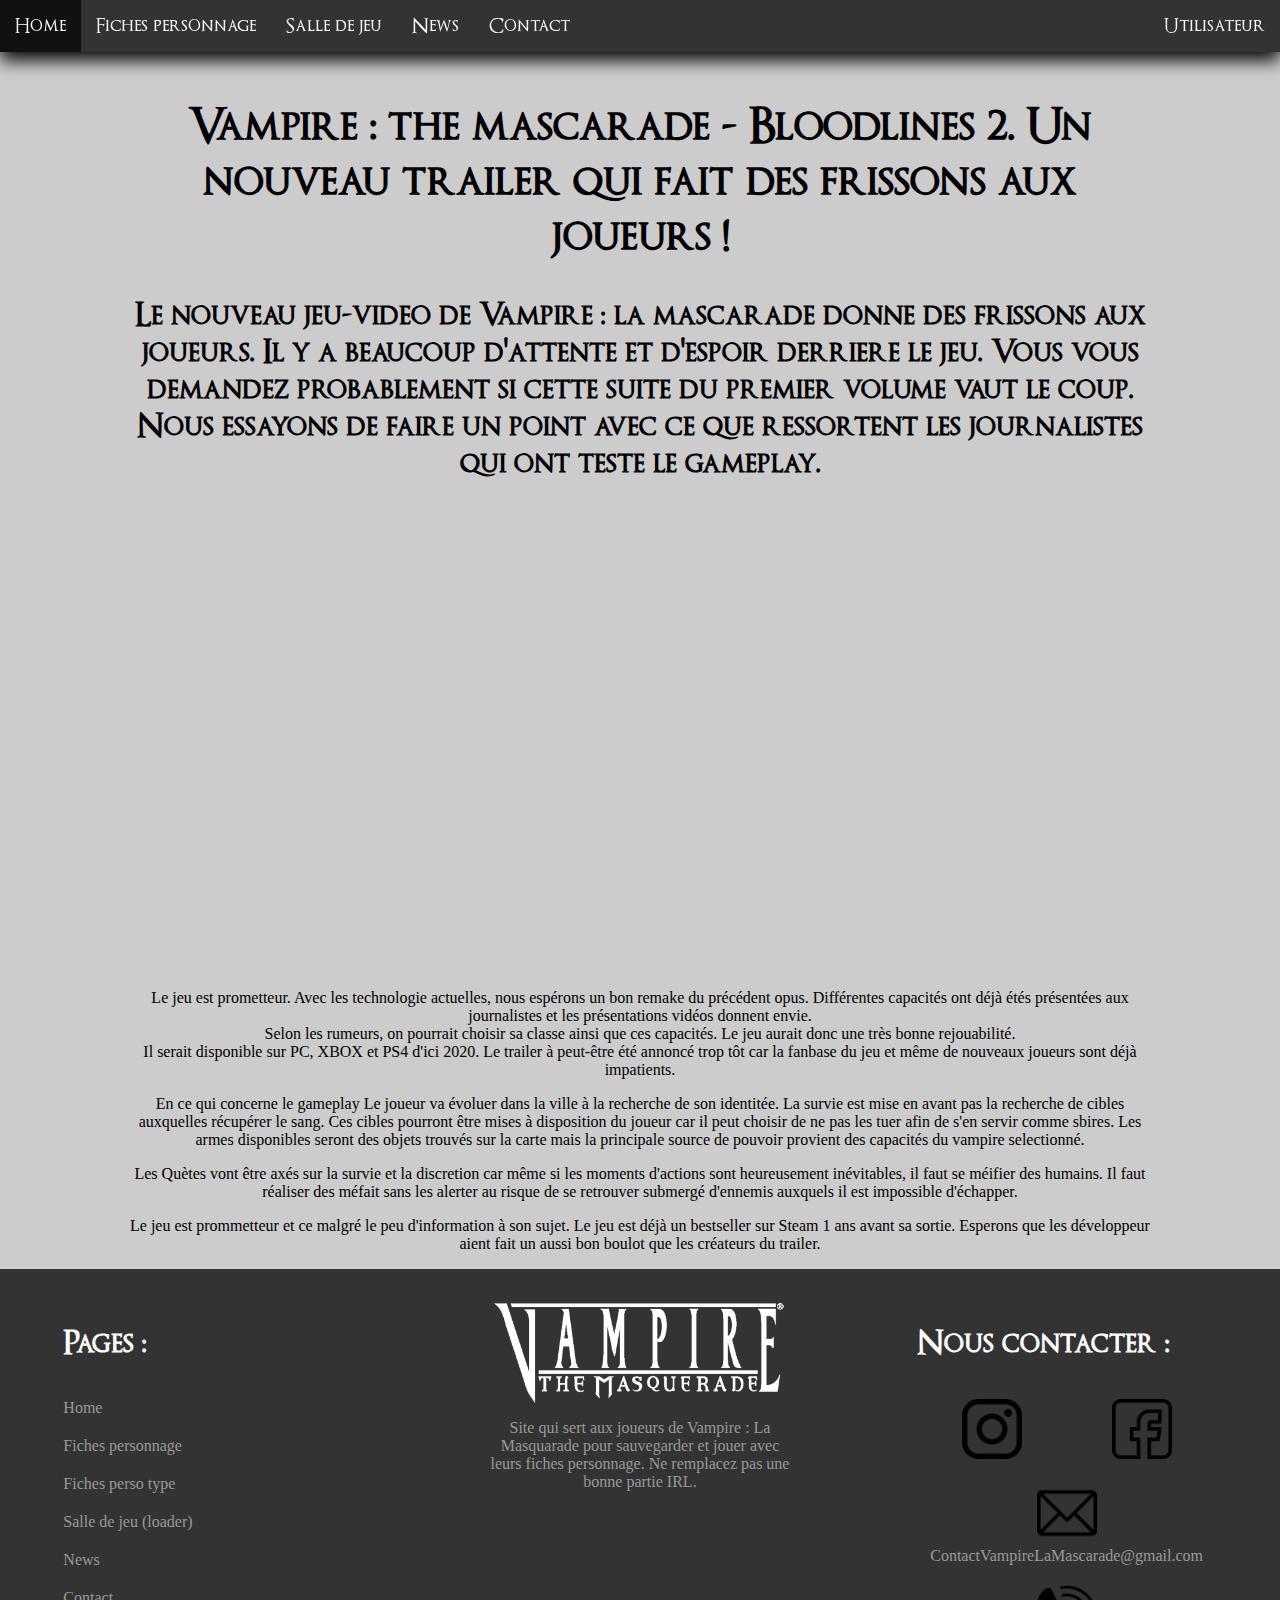
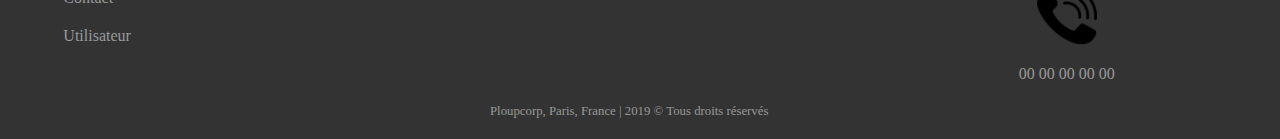
<file: Fiche personnages/pages/News/Articletype.html>
<!DOCTYPE html>
<html>
<head>
    <meta charset="utf-8" />
    <meta http-equiv="X-UA-Compatible" content="IE=edge"/>
    <title>Vampire la mascarade - fiche personnage</title>
    <link rel="icon" href="../../media/icon.png"/>
    <meta name="description" content="Vampire : The Masquarade - Bloodlines 2, un jeu qui n'annonce que des bonnes choses"/>
    <meta name="keywords" content="JDR, Fiche, personnage, Vampire, Masquerade"/>
    <meta name="author" content="S.B"/>

    <meta name="viewport" content="initial-scale=1.0, user-scalable=yes" />
    <!-- feuille de style principale -->
    <link rel="stylesheet" type="text/css" media="screen" href="../../css/main.css"/>
</head>

<body>
    <header>
        <!-- barre de navigation -->
        <nav class="nav">
            <ul>    
                <li><a href="../../index.html">Home</a></li>
                <li><a href="../userFiche.html">Fiches personnage</a></li>
                <li><a href="../salleJ.html">Salle de jeu</a></li>
                <li><a href="../news.html">News</a></li>
                <li><a href="../contact.html">Contact</a></li>
                <li style="float:right"><a href="../inscription.html">Utilisateur</a></li>
            </ul>           
        </nav>
        <nav class="navtab">
            <ul>    
                    <li><a href="../../index.html">Home</a></li>
                    <li><a href="../userFiche.html">Fiches personnage</a></li>
                    <li><a href="../salleJ.html">Salle de jeu</a></li>
                    <li><a href="../news.html">News</a></li>
                    <li><a href="../contact.html">Contact</a></li>
                <li><a href="../inscription.html">Utilisateur</a></li>
            </ul>           
        </nav>
    </header>

    <main>
        <section>
            <div class="Articletype">
                <h1>Vampire : the mascarade - Bloodlines 2. Un nouveau trailer qui fait des frissons aux joueurs !</h1>
                <h2>Le nouveau jeu-video de Vampire : la mascarade donne des frissons aux joueurs. Il y a beaucoup d'attente et d'espoir derriere le jeu. Vous vous demandez probablement si cette suite du premier volume vaut le coup. Nous essayons de faire un point avec ce que ressortent les journalistes qui ont teste le gameplay.</h2>
                <iframe src="https://www.youtube.com/embed/6PM0vb8UCzM" frameborder="0" allow="accelerometer; autoplay; encrypted-media; gyroscope; picture-in-picture" allowfullscreen title="Vampire The Masquerade: Bloodlines 2 - Cinematic Announcement Trailer"></iframe>
                <p>Le jeu est prometteur. Avec les technologie actuelles, nous espérons un bon remake du précédent opus. Différentes capacités ont déjà étés présentées aux journalistes et les présentations vidéos donnent envie.</br>
                Selon les rumeurs, on pourrait choisir sa classe ainsi que ces capacités. Le jeu aurait donc une très bonne rejouabilité. </br>
                Il serait disponible sur PC, XBOX et PS4 d'ici 2020. Le trailer à peut-être été annoncé trop tôt car la fanbase du jeu et même de nouveaux joueurs sont déjà impatients. </p>
                
                <p>En ce qui concerne le gameplay Le joueur va évoluer dans la ville à la recherche de son identitée. La survie est mise en avant pas la recherche de cibles auxquelles récupérer le sang. Ces cibles pourront être mises à disposition du joueur car il peut choisir de ne pas les tuer afin de s'en servir comme sbires. Les armes disponibles seront des objets trouvés sur la carte mais la principale source de pouvoir provient des capacités du vampire selectionné.</p>
                
                <p>Les Quètes vont être axés sur la survie et la discretion car même si les moments d'actions sont heureusement inévitables, il faut se méifier des humains. Il faut réaliser des méfait sans les alerter au risque de se retrouver submergé d'ennemis auxquels il est impossible d'échapper.</p>
                
                <p>Le jeu est prommetteur et ce malgré le peu d'information à son sujet. Le jeu est déjà un bestseller sur Steam 1 ans avant sa sortie. Esperons que les développeur aient fait un aussi bon boulot que les créateurs du trailer.
                </p>
            </div>
        </section>
    </main>

    <footer>
            <div class="footerB">
                <h2>Pages :</h2>
                <a href="../../index.html">Home</a>
                <a href="../userFiche.html">Fiches personnage</a>
                <a href="../Fiches/ficheP.html">Fiches perso type</a>
                <a href="../salleJ.html">Salle de jeu (loader)</a>
                <a href="../news.html">News</a>
                <a href="../contact.html">Contact</a>
                <a href="../inscription.html">Utilisateur</a>
            </div>
            <div class="footerB sanslien">
                <img src="../../media/vampireb.png">
                <p>Site qui sert aux joueurs de Vampire : La Masquarade pour sauvegarder et jouer avec leurs fiches personnage. Ne remplacez pas une bonne partie IRL.</p>
                <div class="copyright">
                    Ploupcorp, Paris, France | 2019 © Tous droits réservés 
                </div>
            </div>
            <div class="footerB sanslien">
                <h2>Nous contacter :</h2>
                <div class="directlink">
                    <a href="https://www.instagram.com/" target="_blank"><img src="../../media/reseaux/instagram-logo.png"></a>
                    <a href="https://www.facebook.com/" target="_blank"><img src="../../media/reseaux/facebook.png"></a>
                </div>
                <div class="contactplus">
                    <img src="../../media/reseaux/email.png"> 
                    <p style="margin:0">ContactVampireLaMascarade@gmail.com</p>
                </div>
                <div class="contactplus">
                    <img src="../../media/reseaux/call.png">
                    <p>00 00 00 00 00</p>
                </div>
            </div>
        </footer>
</body>
</html>
</file>
<file: Fiche personnages/css/main.css>
html, body, main{
    width: 100%;
    padding: 0;
    margin: 0;
    background-color: #cccccc;
}

h1, h2{
    font-family: "Optimus";
    font-size: 200%;
}

a{
    text-decoration: none;
    color: white;
}

/* footer */

footer{
    width: 100%;
    position: relative;
    bottom: 0;
    background-color: #333;
    display: flex;
    justify-content: space-around;
    flex-wrap: wrap;
}

.footerB{
    margin: 30px 0 30px 0;
    width: 300px;
    color: #fff;
    display: flex;
    flex-direction: column;
}

.sanslien p{
    text-align: center;
    color: #999;
}

.footerB a{
    padding: 10px 0 10px 0;
    color: #999;
}

.footerB .directlink img{
    width: 40%;
}

.directlink{
    width: 100%;
    text-align: center;
    display: flex;
    justify-content: space-around;
}

.contactplus{
    text-align: center;
    margin: 10px 0 10px;
}

.contactplus img{
    text-align: center;
    width: 20%;
}

.footerB img[src="media/vampireb.png"], .footerB img[src="../media/vampireb.png"], .footerB img[src="../../media/vampireb.png"]{
    width: 99%;
}

.copyright{
    text-align: center;
    font-size: 80%;
    color: #999;
    position: absolute;
    bottom: 20px;
}


/* barre de navigation */

.nav{
    position: fixed;
    top: 0px;
    width: 100%;
    height: 52px;
    background-color: #333;
    box-shadow: 0 8px 18px #000000;
    z-index: 200;
    font-family: "Optimus";
}

.nav ul {
    height: 52px;
    list-style-type: none;
    margin: 0;
    padding: 0;
    overflow: hidden;
}

.nav li {
    height: 52px;
    float: left;
}

.nav li a {
    height: 52px;
    display: block;
    text-align: center;
    font-size: 20px;
    padding: 15px;
}

.nav li a:hover:not(.active) {
    background-color: #111;
    transition: 1s;
}

.nav .active {
    background-color: #4CAF50;
}

.nav{
    display: block;
}

.navtab{
    display: none;
}

@media (max-width: 1024px) {
    .nav{
        display: none;
    }
    
    .navtab{
        display: block;
    }
    
    .navtab{
        top: 0px;
        width: 100%;
        background-color: #333;
        box-shadow: 0 8px 18px #000000;
        z-index: 200;
        font-family: "Optimus";
    }
    
    .navtab ul {
        list-style-type: none;
        margin: 0;
        padding: 0;
    }
    
    .navtab li {
        height: 52px;
    }
    
    .navtab li a {
        display: block;
        text-align: center;
        font-size: 20px;
        padding: 15px;
    }
    
    .navtab .active {
        background-color: #4CAF50;
    }
}

/* bannière top */

.imageTOP{
    width: 100%;
    overflow: hidden;
}

.imageTOP img[class="fond"]{
    width: 100%;
}

.imageTOP img[class="imgvampire"]{
    position: absolute;
    top: 30%;
    left: 32%;
    width: 35%;
}

.imageTOP .butons{
    position: absolute;
    top: 70%;
    width: 100%;
    display: flex;
    justify-content: space-around;
}

.butons a{
    padding: 20px;
    background-color: #333; 
    font-family: "Optimus";
    font-size: 150%;
    box-shadow: 0 8px 20px #000000, 8px 0 20px #000000, 0 -8px 20px #000000, -8px 0 20px #000000;
}

.butons a:hover{
    background-color: #111;
    transition: 1s;
}

@media (max-width: 1024px) {
    
    .imageTOP img[class="fond"]{
        width: 180%;
    }
    
    .imageTOP img[class="imgvampire"]{
        position: absolute;
        top: 50%;
        left: 25%;
        width: 50%;
    }
    
    .imageTOP .butons{
        position: absolute;
        top: 80%;
        width: 100%;
        display: flex;
        justify-content: space-around;
    }
    
    .butons a{
        padding: 20px;
        background-color: #333; 
        font-family: "Optimus";
        font-size: 150%;
        box-shadow: 0 8px 20px #000000, 8px 0 20px #000000, 0 -8px 20px #000000, -8px 0 20px #000000;
    }
    
    .butons a:hover{
        background-color: #111;
        transition: 1s;
    }
}

@media (max-width: 400px) {
    
    .imageTOP img[class="fond"]{
        width: 280%;
    }
    
    .imageTOP img[class="imgvampire"]{
        position: absolute;
        top: 85%;
        left: 12%;
        width: 75%;
    }
    
    .imageTOP .butons{
        position: absolute;
        top: 120%;
        width: 100%;
        display: flex;
        justify-content: space-around;
    }
    
    .butons a{
        padding: 20px;
        background-color: #333; 
        font-family: "Optimus";
        font-size: 100%;
        box-shadow: 0 4px 10px #000000, 4px 0 10px #000000, 0 -4px 10px #000000, -4px 0 10px #000000;
    }
    
    .butons a:hover{
        background-color: #111;
        transition: 1s;
    }
}

/* section 1 */

section{
    width: 100%;
    height: 100%;
}

article[class="index"]{
    width: 65%;
    margin: auto;
    margin-top: 5%;
}

section h1{
    font-size: 300%;
    text-align: center;
}

article[class="index"] li{
    list-style-type: upper-roman;
    font-size: 125%;
    font-weight: bold;
    font-family: "Optimus";
}

@font-face{
    font-family: "Optimus";
    src: url("../fonts/OptimusPrinceps.ttf")
}


@media (max-width: 400px) {
    section h1{
        font-size: 200%;
    }

    h2{
        font-size: 150%;
    }

    article[class="index"]{
        width: 90%;
        margin: auto;
    }
}

/* Page éditeur de fiches*/

.editeur{
    top: 5%;
    position: sticky;
    float: left;
    width: 30%;
}

.boiteediteur{
    height: 85%;
    width: 100%;
    box-shadow: 8px 0px 18px #000000;
    background-color: #333 ;
    border-radius: 0px 10px 10px 0px;
    text-align: center;
    color: #ffffff;
    padding-right: 10px;
}

.articlemargin{
    position: relative;
    width: 50%;
    margin-top: 2%;
    margin-left: 40%;
    margin-bottom: 10%;
    display: flex;
    flex-wrap: wrap;
    justify-content: space-around;
}

.fichesP{
    width: 250px;
    height: 300px;
    margin-top: 50px;    
    border: #000000 solid 1px;
    overflow: hidden;
    background-color: #ffffff;
}

.fichesP img{
    width: 250px;
}

.editeur ol li{
    list-style-type: upper-roman;
    font-size: 125%;
    font-weight: bold;
    font-family: "Optimus";
    text-align: left;
}

.editeur ul li{
    list-style-type: none;
    font-size: 90%;
    font-weight: inherit;
    font-family: inherit;
    text-align: left;
    padding-left: 20px;
}

.editeur ul li:before {
	content: "- "; /* on affiche une chaîne de caractère */
}

.editeur p{
    text-align: left;
}

@media (max-width: 1024px) {
    .editeur{
        position: relative;
        width: 100%;
        float: none;
    }

    .boiteediteur{
        box-shadow: 8px 0px 18px #000000;
        background-color: #333 ;
        border-radius: 0px 0px 0px 0px;
        padding: 0;
        text-align: center;
        color: #ffffff;
    }

    .articlemargin{
        width: 90%;
        margin: auto;
        margin-bottom: 20px;
        display: flex;
        flex-wrap: wrap;
        justify-content: space-around;
    }
}

@media (max-width: 400px) {
    .fichesP{
        width: 125px;
        height: 150px;
        margin-top: 50px;    
        border: #000000 solid 1px;
        overflow: hidden;
        background-color: #ffffff;
    }

    .fichesP img{
        width: 125px;
    }
}


/* news */

#secVid{
    background-color: #000000;
    width: 100%;
    position: relative;
}

#BackVideo{
    opacity: 0.8;
    width: 100%;
}

.newsEx{
    background-color: #000000 0.8;
}

.news{
    display: flex;
    flex-wrap: wrap;
    justify-content: center;
}

.boxNews{
    position: relative;
    width: 500px;
    height: 500px;
    margin: 25px 20px;
    overflow: hidden;
}

.boxNews img{
    width: 100%;
}

.textNewsTOP{
    position: absolute;
    bottom: 0px;
    right: 0px;
    background-color: #000000;
    opacity: 0.8;
    color: #ffffff;
    padding: 0px 10px 10px 10px;
}

.textNewsTOP p{
    width: 50%;
}

.textNews{
    position: absolute;
    bottom: 0px;
    right: 0px;
    background-color: #000000;
    opacity: 0.8;
    padding: 2px 10px 15px 10px;
    color: #ffffff;
}

@media (max-width: 400px){
    .textNewsTOP{
        position: relative;
    }

    .responsiveNews{
        width: 320px;
        height: 320px;
        overflow: hidden;
    }

    .boxNews{
        background-color: #000000;
    }

    .textNews{
        position: relative;
    }

    .textNews p{
        position: relative;
        font-size: 75%;
    }

    .textNewsTOP p{
        width: 90%;
        margin: auto;
        font-size: 75%;
    }

    .textNewsTOP h1{
        font-size: 100%;
    }

    .textNews{
        opacity: 0.8;
        padding: 2px 10px 0px 10px;
        color: #ffffff;
    }
}

/* article news */

.Articletype{
    margin: auto;
    margin-top: 100px;
    width: 80%;
    text-align: center;
}

.Articletype iframe{
    width:800px;
    height:460px;
}

@media(max-width:1024px){
    .Articletype iframe{
        width:560px;
        height:315px;
    }
}

@media(max-width:600px){
    .Articletype iframe{
        width:300px;
        height:170px;
    }
}

/* loader salle de jeu */

main[class="SalleJ"]{
    margin-bottom: 300px;
}

.tLoader{
    padding-top: 15%;
    text-align: center;
}

.loader{
    width: 200px;
    height: 100px;
    margin-top: 50px;
    margin-right: auto;
    margin-left: auto;
}

.carre1{
    width: 40px;
    height: 100px;
    background-color: #4CAF50;
    position: relative;
    float: left;
    animation-name: carre;
    animation-duration: 2s;
    animation-iteration-count: infinite;
    animation-delay: 0ms;
}

.carre2{
    width: 40px;
    height: 100px;
    background-color: #4CAF50;
    position: relative;
    float: left;
    animation-name: carre;
    animation-duration: 2s;
    animation-iteration-count: infinite;
    animation-delay: 50ms;
    left: 13px;
}

.carre3{
    width: 40px;
    height: 100px;
    background-color: #4CAF50;
    position: relative;
    float: left;
    animation-name: carre;
    animation-duration: 2s;
    animation-iteration-count: infinite;
    animation-delay: 100ms;
    left: 27px;
}

.carre4{
    width: 40px;
    height: 100px;
    background-color: #4CAF50;
    position: relative;
    float: left;
    animation-name: carre;
    animation-duration: 2s;
    animation-iteration-count: infinite;
    animation-delay: 150ms;
    left: 40px;
}

@keyframes carre {
    0%   {
        top: 45px;
        height: 10px;
    }
    25% {
        top: 0px;
        height: 100px;
    }
    100%   {
        top: 45px;
        height: 10px;
    }
}

/* Contacts */

.Prezcontacts{
    margin: auto;
    margin-top: 10%;
    width: 90%;
    display: flex;
    justify-content: space-around;
}

.contact p{
    width: 80%;
    margin: auto;
    padding-bottom: 10px;
}

.Prezcontacts .contact{
    width: 35%;
    border: solid 1px #000000;
    text-align: center;
    margin-bottom: 10%;
}

.Prezcontacts .contact .photocontact{
    width: 100%;
    display: flex;
    justify-content: center;
}

.Prezcontacts .contact img{
    width: 200px;
    height: 200px;
    border-radius: 50%;
}

@media (max-width: 1024px){
    .Prezcontacts{
        width: 90%;
        display: flex;
        flex-direction: column;
    }
    
    .Prezcontacts .contact{
        width: 100%;
        border: solid 1px #000000;
        text-align: center;
    }
    
    .Prezcontacts .contact .photocontact{
        width: 100%;
        display: flex;
        justify-content: center;
    }
}

@media (max-width: 400px){
    .Prezcontacts .contact img{
        width: 120px;
        height: 120px;
        border-radius: 50%;
    }
}
/* inscriptions */

.spe{
    height: 100%;
}

.fondformulaire{
    width: 100%;
    height: 100%;
	color: #fff;
	background: linear-gradient(-45deg, #205072, #329D9C, #36AA96, #4CAF50);
	background-size: 400% 400%;
    animation: fondu 15s ease infinite;
    display: flex;
    justify-content: center;
}

@keyframes fondu {
	0% {
		background-position: 0% 50%
	}
	50% {
		background-position: 100% 50%
	}
	100% {
		background-position: 0% 50%
	}
}

.formulaire{
    width: 80%;
    margin-top: 12%;
}

.formulaire input, .formulaire h1, .formulaire form{
    text-align: center; 
}


.formulaire h1{
    font-size: 250%;
}

.formulaire input{
    padding: 10px;
    margin-bottom: 25px;
    font-size: 150%;
    border-radius: 25px;
    border: solid 1px #333;
}

.formulaire .submit{
    border-radius: 0px;
    background-color: #333;
    color: #fff;
    font-family: "Optimus";
}

.connexion{
    display: block;
}

.inscriptions{
    display: none;
}

.log{
    position: absolute;
    bottom: 15%;
}

@media (max-width: 400px){
    .formulaire input{
        padding: 5px;
        margin-bottom: 25px;
        font-size: 100%;
        border-radius: 25px;
        border: solid 1px #333;
    }
}

/* fiches perso */

article[class="container"]{
    width: 80%;
    margin: auto;
    text-align: center;
    margin-bottom: 50px;
    margin-top: 100px;
    padding-bottom: 20px;
    border: 1px solid black;
}

.zones{
    display: flex;
    justify-content: space-around;
    text-align: left;
}

.zones form{
    display: flex;
    flex-direction: column;
}

.container h1, .container h2{
    text-align: center;
}

.container h2{
    font-size: 125%;
}

.container h1{
    background-color: #333;
    color: #fff;
}

.container img{
    width: 40%;
    margin-top: 20px;
    margin-bottom: 20px;
}

.attributs{
    width: 25%;
}

.attributs input[type="radio"]{
    float: right;
}

.humanite, .volonte, .sang{
    display: flex;
    justify-content: space-around;
}

.partie input[type="radio"]{
    float: none;
}

.partie input[type="checkbox"]{
    float: right;
}

.atouts input[type='text']{
    width: 100%;
}

.barreEx{
    width: 80%;
    height: 30px;
    margin: auto;
    border: 1px solid #000000;
}

.experience{
    width: 30%;
    height: 30px;
    background-color: #4CAF50;
}

@media (max-width:1330px){
    article[class="container"]{
    width: 60%;
    }    
    
    .zones{
        display: flex;
        flex-direction: column;
        text-align: left;
    }

    .attributs{
        width: 80%;
        margin: auto;
    }

    input[type='text']{
        width: 50%;
    }
    
    .formulairevamp {
        text-align: center;
    }

    .zones form input[type='text']{
        margin: auto;
    }
}

@media (max-width:1024px){
    article[class="container"]{
        width: 90%;
        margin-top: 30px;
    }

    .container img{
        width: 80%;
    }
}
</file>
